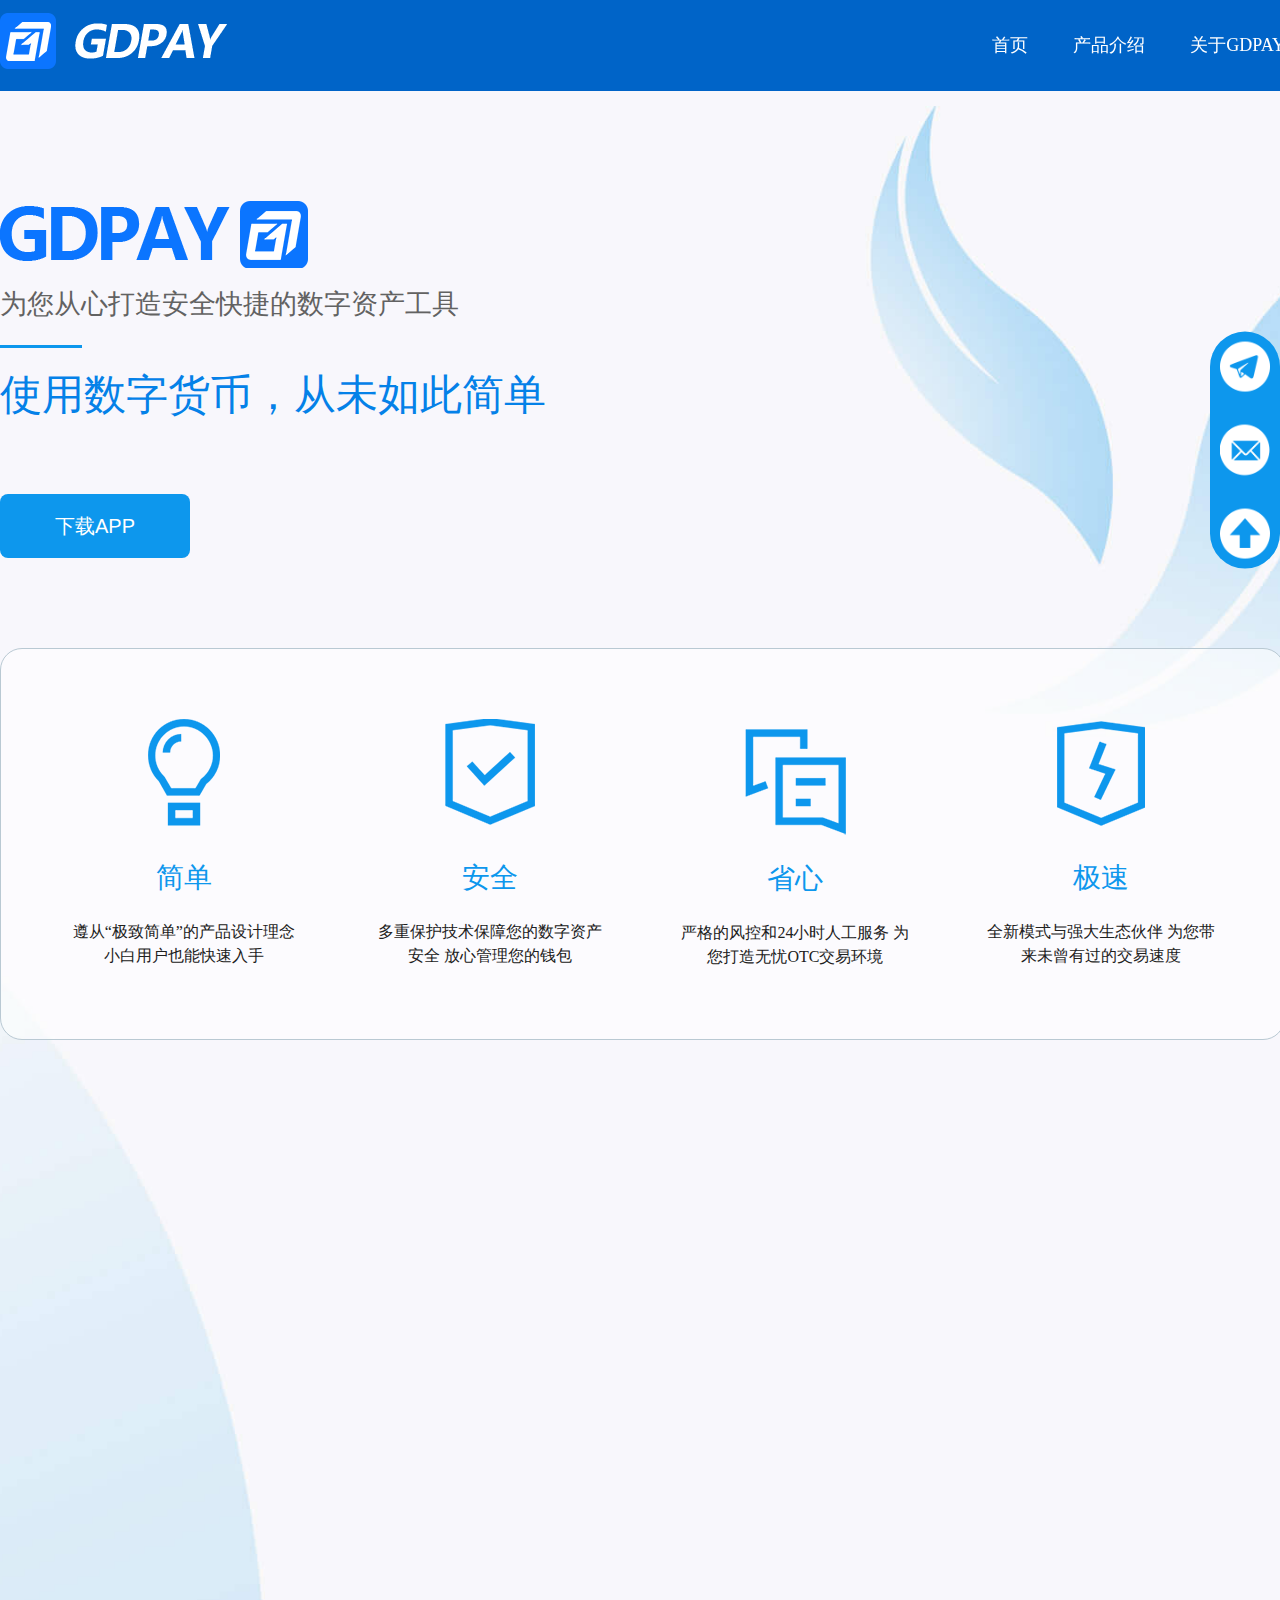
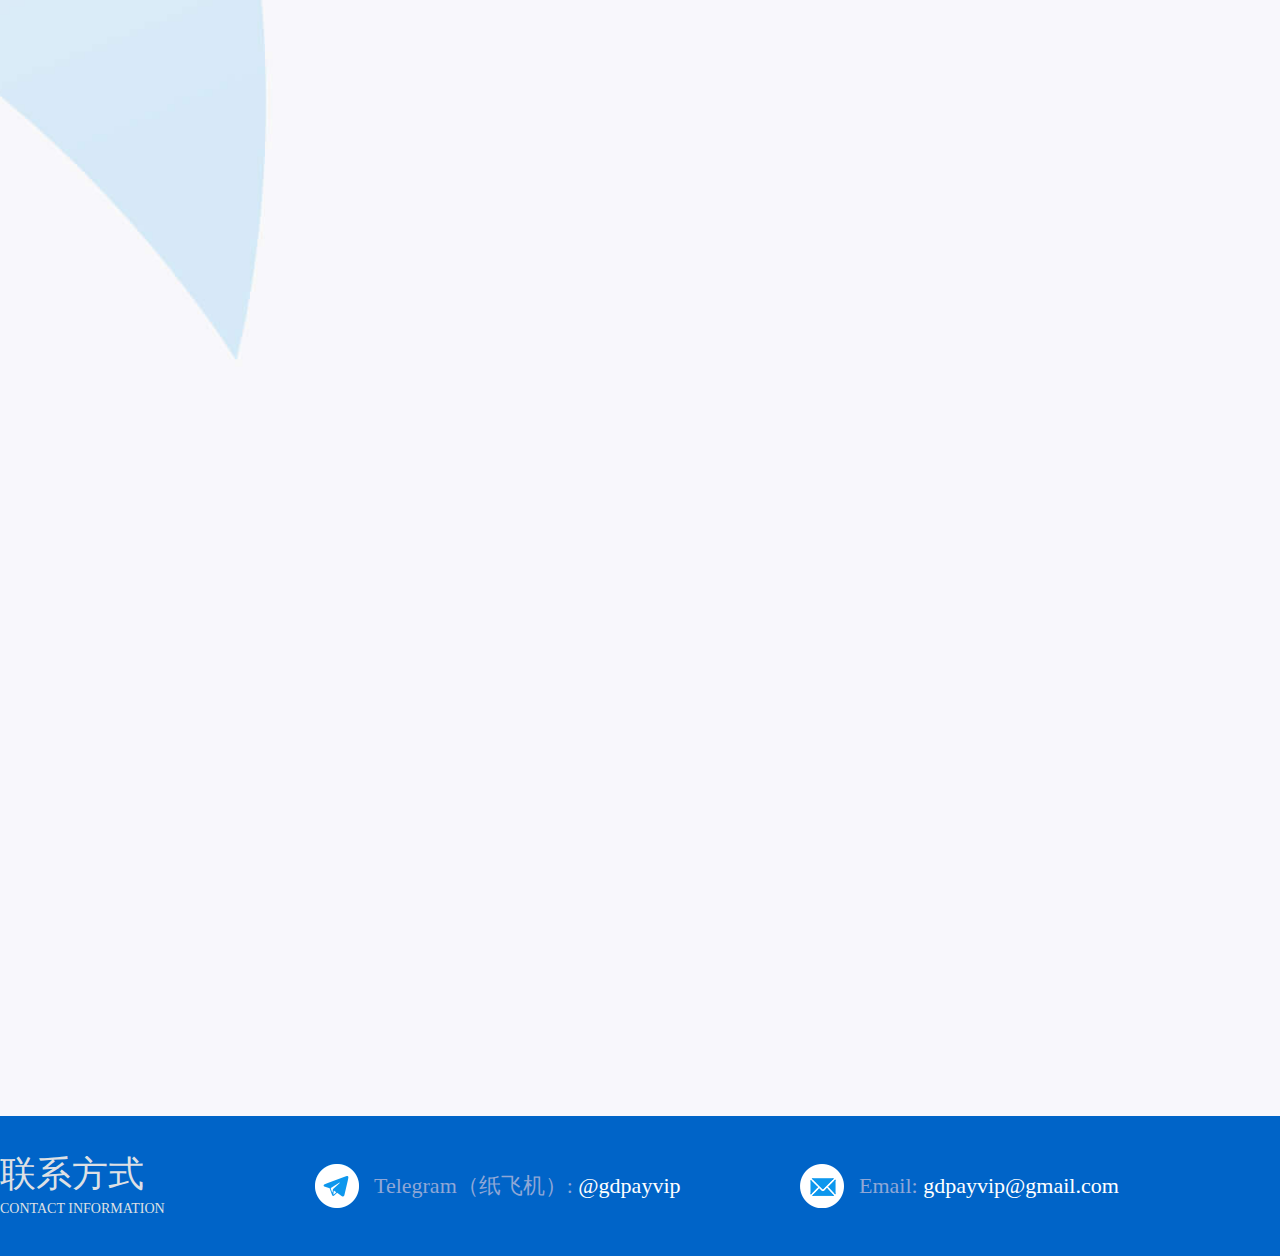
<file: index.html>
<!doctype html>
<html>
<head>
<meta charset="utf-8">

<title>GDPAY</title>
<link rel="stylesheet" href="css/animate.min.css" type="text/css">
<link rel="stylesheet" href="css2/styey1.css" type="text/css">
<link rel="icon" href="./images/favicon.ico">
<script src="js/jquery-1.12.4.min.js"></script>
<script src="js/swiper-3.4.2.min.js"></script>
<script src="js/swiper.animate1.0.2.min.js"></script>
<script src="js/wow.min.js" type="text/javascript"></script>
<script>
    new WOW().init(0);
</script>
</head>

<body>
<div class="header">
	<div class="headerbox">
		<h1 class="logo"><a href=""><img src="images/p_03.png"/></a></h1>
		<div class="nav">
			<ul>
				<li class="nav1"><a href="javascript:void(0);">首页</a></li>
				<li class="nav2"><a href="javascript:void(0);">产品介绍</a></li>
				<li class="nav3"><a href="javascript:void(0);">关于GDPAY</a></li>
			</ul>
		</div>
	</div>
</div> 
<div class="tpbj2">
	<div class="wz1285">
		<div class="szhb" id="section-1">
			<div class="szhb_text">
				<img src="images/s_03.png" class="wow fadeInDown" data-wow-delay="0.4s"/>
				<p class="wow fadeInDown" data-wow-delay="0.5s">为您从心打造安全快捷的数字资产工具</p>
				<h2  class="wow fadeInDown" data-wow-delay="0.6s">使用数字货币，从未如此简单</h2>
				<div id="btn">
				    <a href="index2.html"><button>下载APP</button></a>
				</div>
				<!-- <script>
			    var a = document.getElementById("a")
			      // 1、 识别手机类型 
			    var u = navigator.userAgent
			    var isAndroid = u.indexOf('Android') > -1 || u.indexOf('Adr') > -1
			      //android终端 
			    var isiOS = !!u.match(/\(i[^;]+;( U;)? CPU.+Mac OS X/)
			      //ios终端 
			    if (isAndroid) {
			      a.href = "bb";
			    } else {
			      a.href = "aa";
			    }
			    //要求如果是安卓直接下载apk如果是苹果则先跳到苹果商城在下载
			  </script> -->
			</div>
			<div class="sxjd">
				<ul>
					<li class="wow fadeInUp" data-wow-delay="0.3s">
						<img src="images/s_20.png"/>
						<h2>简单</h2>
						<p>遵从“极致简单”的产品设计理念
小白用户也能快速入手</p>
					</li>
					<li class="wow fadeInUp" data-wow-delay="0.4s">
						<img src="images/s_22.png"/>
						<h2>安全</h2>
						<p>多重保护技术保障您的数字资产安全
放心管理您的钱包</p>
					</li>
					<li class="wow fadeInUp" data-wow-delay="0.5s">
						<img src="images/s_17.png"/>
						<h2>省心</h2>
						<p>严格的风控和24小时人工服务
为您打造无忧OTC交易环境</p>
					</li>
					<li class="wow fadeInUp" data-wow-delay="0.6s">
						<img src="images/s_25.png"/>
						<h2>极速</h2>
						<p>全新模式与强大生态伙伴
为您带来未曾有过的交易速度</p>
					</li>
				</ul>
			</div>
		</div>
		<div class="cpjsp" id="section-2">
			<div class="cpjsp_left wow fadeInLeft" data-wow-delay="0.4s">
				<div class="cpjsp_tit">
					<h2>产品介绍</h2>
					<p>product description</p>
				</div>
				<div class="cpjsp_nr">
					<ul>
						<li>
							<div class="cpjsp_box">
								<img src="images/s_32.png"/>
								<div class="cpjsp_text">
									<h2>汇率稳定</h2>
									<p>汇率稳定性高<br />恒定人民币币值</p>
								</div>
							</div>
						</li>
						<li>
							<div class="cpjsp_box">
								<img src="images/s_35.png"/>
								<div class="cpjsp_text">
									<h2>无门槛接入</h2>
									<p>接入方式丰富,<br />支持API和无API接入</p>
								</div>
							</div>
						</li>
						<li>
							<div class="cpjsp_box">
								<img src="images/s_40.png"/>
								<div class="cpjsp_text">
									<h2>数据丰富</h2>
									<p>看板数据总揽全局<br />深度洞察玩家画像</p>
								</div>
							</div>
						</li>
						<li>
							<div class="cpjsp_box">
								<img src="images/s_39.png"/>
								<div class="cpjsp_text">
									<h2>结算实时</h2>
									<p>结算快捷、支持<br />多种支付方式结算</p>
								</div>
							</div>
						</li>
					</ul>
				</div>
			</div>
			<div class="zyzf_right  wow fadeInUp" data-wow-delay="0.3s">
				<img src="images/p_07.png">
				<div class="tpa"><img src="images/s_49.png"/></div>
				<div class="tpb"><img src="images/s_50.png"/></div>
				<ul>
					<li><a href="">买币</a></li>
					<li><a href="">卖币</a></li>
				</ul>
			</div>
		</div>
		<div class="gywmp" id="section-3">
			<div class="cpjsp_tit wow fadeInUp" data-wow-delay="0.3s">
				<h2>关于我们</h2>
				<p>about us</p>
			</div>
			<div class="gywm_nr">
				<h3 class="wow fadeInUp" data-wow-delay="0.2s">GDPAY钱包是一家全球领先的支付服务创新公司</h3>
				<ul class="wow fadeInUp" data-wow-delay="0.4s">
					<li>
						<h2>我们的使命</h2>
						<p>通过领先的科技和卓越的运营，提供数字化的支付处理和账户结算服务，保护客户数据安全，持续为客户创造更多价值。</p>
					</li>
					<li>
						<h2> 我们的愿景</h2>
						<p>科技改变支付、支付链接场景、场景沉淀数据、数据创造价值。</p>
						<p>GDPAY钱包已全面应用云原技术，并在业内是率先构建数字化运营平台，人工智能、数据技术，区块链等时代前沿技术为基础，建立并发展起核心交易能力。目前GDPAY支付交易系统稳定性达到99.995%。</p>
						<p>以卓越的运营模式，人性化的关怀服务，为客户创建一个便捷、安全可靠的支付环境。</p>
					</li>
				</ul>
			</div>
		</div>
	</div>
</div>
<div class="footer" id="footer" style="margin: 0;">
	<div class="footerbox">
		<div class="lxfs">
			<h2>联系方式</h2>
			<p>contact  information</p>
		</div>
		<div class="flgn">
			<ul>
				<li><a href="tg://resolve?domain=gdpayvip"><img src="images/s_44.png"/>Telegram（纸飞机）: <span>@gdpayvip</span></a></li>
				<li><p><img src="images/s_47.png"/>Email: <span>gdpayvip@gmail.com</span></p></li>
			</ul>
		</div>
	</div>
</div>
<div class="pfdck">
	<ul>
		<li class="go_bottom"><a href="javascript:void(0);"><img src="images/s_07.png"/></a></li>
		<li class="go_bottom"><a href="javascript:void(0);"><img src="images/s_11.png"/></a></li>
		<li class="right-8"><a href="javascript:void(0);"><img src="images/s_14.png"/></a></li>
	</ul>
</div>
<script type="text/javascript">
function fn(a,b){
		a.click(function(){
	  $('html,body').animate({scrollTop:b.offset().top - 80}, 800);
	 });
	}
	fn($('.nav1'),$('#section-1'));
	fn($('.nav2'),$('#section-2'));
	fn($('.nav3'),$('#section-3'));
	fn($('.go_bottom'),$('#footer'));
</script>
 <script>
    $(function () {
        $(".right-8").click(function () {
            $("html,body").animate({ scrollTop: '0px' }, 1000);
        });
    });
</script>
<script type="text/javascript">
	$(window).resize(function(){
		var screenWidth = $(window).width();
		if(screenWidth>1000){
			
		}else{
			window.location.href="xz_s.html"
		}
	})
	$(function(){
		var screenWidth = $(window).width();
		if(screenWidth>1000){
			console.log('pc')
		}else{
			window.location.href="xz_s.html"
		}
	})
</script>
</body>
</html>
</file>
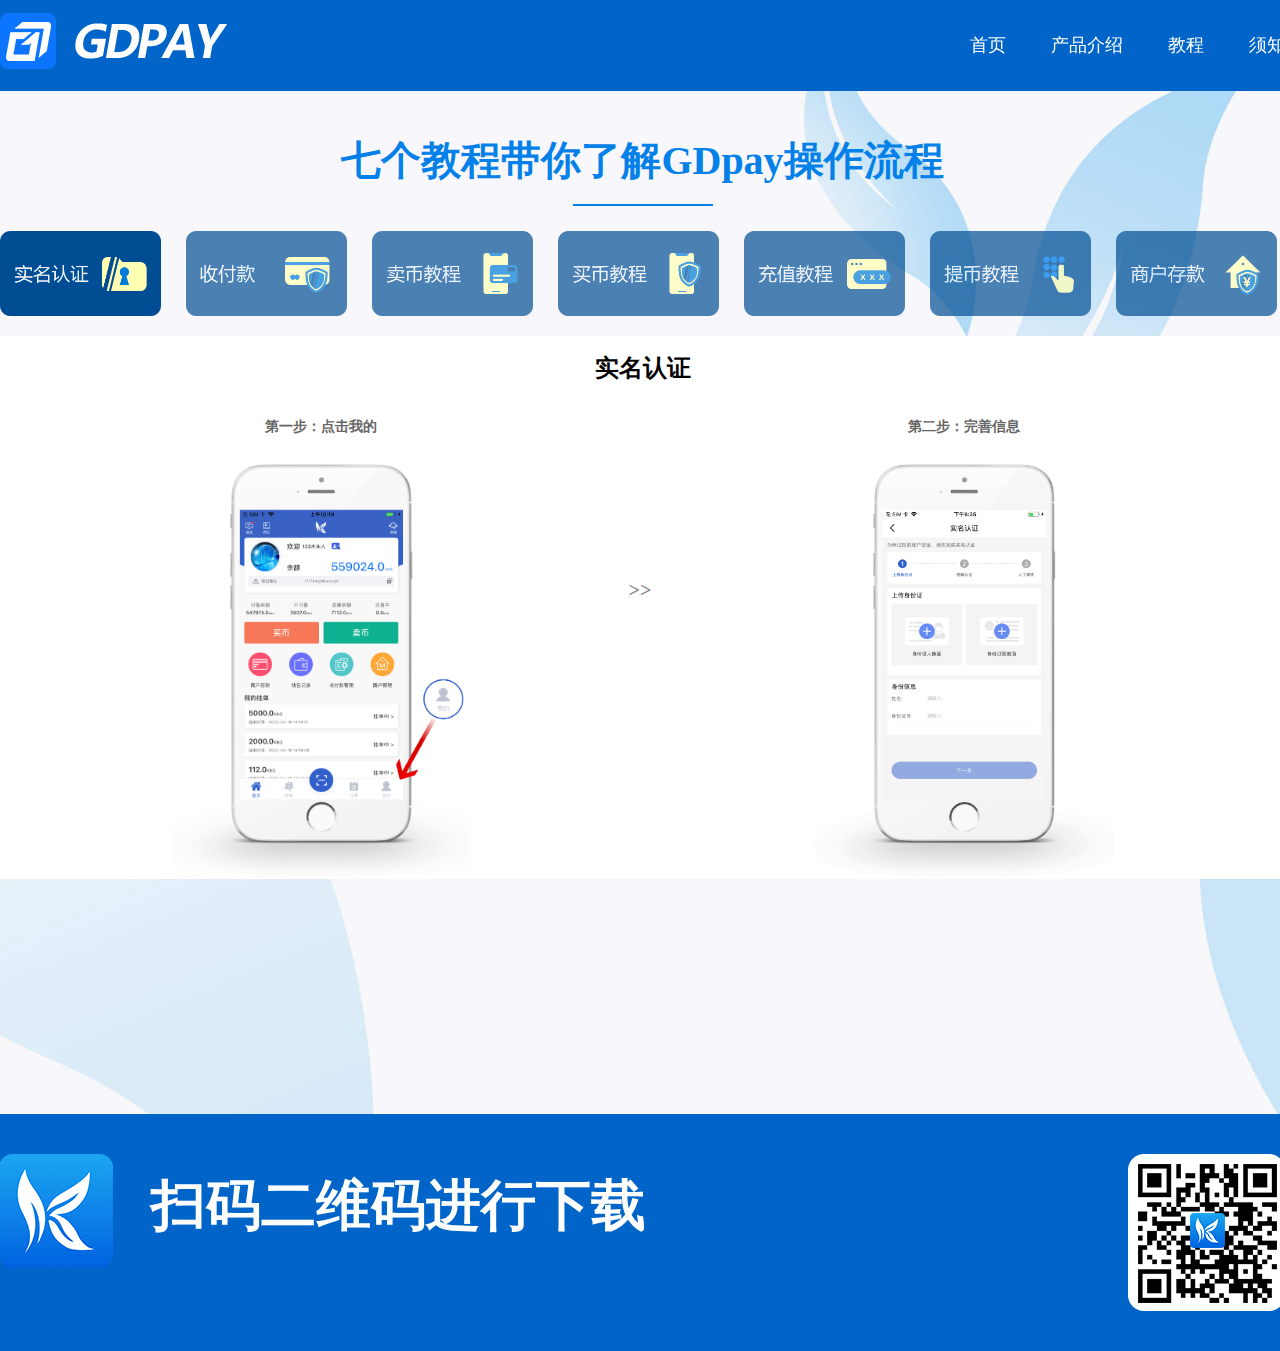
<file: jc_p.html>
<!doctype html>
<html>

<head>
	<meta charset="utf-8">

	<title>GDPAY</title>
	<link rel="stylesheet" href="css/animate.min.css" type="text/css">
	<link rel="stylesheet" href="css/styey1.css" type="text/css">
	<link rel="icon" href="./images/favicon.ico">
	<script src="js/jquery-1.12.4.min.js"></script>
	<script src="js/swiper-3.4.2.min.js"></script>
	<script src="js/swiper.animate1.0.2.min.js"></script>
	<script src="js/wow.min.js" type="text/javascript"></script>
	<script>
		new WOW().init(0);
	</script>
</head>

<body>
	<div class="header">
		<div class="headerbox">
			<h1 class="logo"><a href=""><img src="images/p_03.png" /></a></h1>
			<div class="nav">
				<ul>
					<li class="shouye"><a href="index2.html">首页</a></li>
					<li class="jieshao"><a href="index2.html">产品介绍</a></li>
					<li class=""><a href="jc_p.html">教程</a></li>
					<li><a href="xzr_p.html">须知</a></li>
				</ul>
			</div>
		</div>
	</div>
	<div class="wz1285">
		<div class="xznr_box">
			<h2><span>七个教程带你了解GDpay操作流程</span></h2>
			<div class="cpjc">
				<div class="pcjc_tit">
					<ul>
						<li class="cur"><span><img src="images/tutorial1.png" /></span></li>
						<li><span><img src="images/tutorial2.png" /></span></li>
						<li><span><img src="images/tutorial3.png" /></span></li>
						<li><span><img src="images/tutorial4.png" /></span></li>
						<li><span><img src="images/tutorial5.png" /></span></li>
						<li><span><img src="images/tutorial6.png" /></span></li>
						<li><span><img src="images/tutorial7.png" /></span></li>
					</ul>
				</div>
			</div>
			<div class="pcjc_nr">
				<div class="pcjcbox">
					<div class="tutorial_img_title">实名认证</div>
					<div class="tutorial_box_content">
						<div class="tutorial_box_item">
							<div class="box_item_title">第一步：点击我的</div>
							<img src="./images/phone1.png" alt="">
						</div>
						<div class="tutorial_box_item">
							<div class="box_item_title">第二步：完善信息</div>
							<img src="./images/phone2.png" alt="">
						</div>
					</div>
				</div>
				<div class="pcjcbox" style="display: none;">
					<div class="tutorial_img_title">收付款</div>
					<div class="tutorial_box_content">
						<div class="tutorial_box_item">
							<div class="box_item_title">第一步：添加收款码</div>
							<img src="./images/phone3-1.png" alt="">
						</div>
						<div class="tutorial_box_item">
							<div class="box_item_title">第二步：完善信息</div>
							<img src="./images/phone4.png" alt="">
						</div>
					</div>
				</div>
				<div class="pcjcbox" style="display: none;">
					<div class="tutorial_img_title">卖币教程</div>
					<div class="tutorial_box_content">
						<div class="tutorial_box_item">
							<div class="box_item_title">第一步：首页-卖币</div>
							<img src="./images/phone5.png" alt="">
						</div>
						<div class="tutorial_box_item">
							<div class="box_item_title">第二步：输入数量</div>
							<img src="./images/phone6-1.png" alt="">
						</div>
					</div>
					<div class="tutorial_box_content">
						<div class="tutorial_box_item">
							<div class="box_item_title">第三步：确认订单</div>
							<img src="./images/phone7-1.png" alt="">
						</div>
						<div class="tutorial_box_item">
							<div class="box_item_title">第四步：确定打币</div>
							<img src="./images/phone8-1.png" alt="">
						</div>
					</div>
				</div>
				<div class="pcjcbox" style="display: none;">
					<div class="tutorial_img_title">买币教程</div>
					<div class="tutorial_box_content">
						<div class="tutorial_box_item">
							<div class="box_item_title">第一步：首页-买币</div>
							<img src="./images/phone9.png" alt="">
						</div>
						<div class="tutorial_box_item">
							<div class="box_item_title">第二步：选择订单</div>
							<img src="./images/phone10.png" alt="">
						</div>
						<div class="tutorial_box_item">
							<div class="box_item_title">第三步：购买数量</div>
							<img src="./images/phone11-1.png" alt="">
						</div>
					</div>
					<div class="tutorial_box_content">
						<div class="tutorial_box_item">
							<div class="box_item_title">第四步：创建订单</div>
							<img src="./images/phone12-1.png" alt="">
						</div>
						<div class="tutorial_box_item">
							<div class="box_item_title">第五步：转账成功</div>
							<img src="./images/phone13-1.png" alt="">
						</div>
					</div>
				</div>
				<div class="pcjcbox" style="display: none;">
					<div class="tutorial_img_title">充值教程</div>
					<div class="tutorial_box_content">
						<div class="tutorial_box_item">
							<div class="box_item_title">第一步：输入金额</div>
							<img src="./images/phone14.png" alt="">
						</div>
						<div class="tutorial_box_item">
							<div class="box_item_title">第二步：打开GDPAY</div>
							<img src="./images/phone15.png" alt="">
						</div>
						<div class="tutorial_box_item">
							<div class="box_item_title">第三步：确认支付</div>
							<img src="./images/phone16.png" alt="">
						</div>
					</div>
				</div>
				<div class="pcjcbox" style="display: none;">
					<div class="tutorial_img_title">提币教程</div>
					<div class="tutorial_box_content">
						<div class="tutorial_box_item">
							<div class="box_item_title">第一步：添加钱包</div>
							<img src="./images/phone17.png" alt="">
						</div>
						<div class="tutorial_box_item">
							<div class="box_item_title">第二步：复制钱包地址</div>
							<img src="./images/phone18.png" alt="">
						</div>
					</div>
					<div class="tutorial_box_content">
						<div class="tutorial_box_item">
							<div class="box_item_title">第三步：粘贴钱包地址</div>
							<img src="./images/phone19.png" alt="">
						</div>
						<div class="tutorial_box_item">
							<div class="box_item_title">第四步：提币</div>
							<img src="./images/phone20.png" alt="">
						</div>
					</div>
				</div>
				<div class="pcjcbox" style="display: none;">
					<div class="tutorial_img_title">商户存款</div>
					<div class="tutorial_box_content">
						<div class="tutorial_box_item">
							<div class="box_item_title">第一步：添加商户</div>
							<img src="./images/phone21.png" alt="">
						</div>
						<div class="tutorial_box_item">
							<div class="box_item_title">第二步：删除商户</div>
							<img src="./images/phone22.png" alt="">
						</div>
						<div class="tutorial_box_item">
							<div class="box_item_title">第三步：首页-商户存款</div>
							<img src="./images/phone23.png" alt="">
						</div>
					</div>
					<div class="tutorial_box_content">
						<div class="tutorial_box_item">
							<div class="box_item_title">第四步：选择商户</div>
							<img src="./images/phone24.png" alt="">
						</div>
						<div class="tutorial_box_item">
							<div class="box_item_title">第五步：存款金额</div>
							<img src="./images/phone25.png" alt="">
						</div>
					</div>
				</div>
			</div>
		</div>
	</div>
	<!-- <div class="footer" style="margin: 0;">
		<div class="footerbox">
			<div class="lxfs">
				<h2>联系方式</h2>
				<p>contact information</p>
			</div>
			<div class="flgn">
				<ul>
					<li><a href=""><img src="images/s_44.png" />Telegram（纸飞机）: <span>@GDpayvip</span></a></li>
					<li><a href=""><img src="images/s_47.png" />Email: <span>GDpayvip@gmail.com</span></a></li>
				</ul>
			</div>
		</div>
	</div>
	<div class="pfdck">
		<ul>
			<li><a href=""><img src="images/s_07.png" /></a></li>
			<li><a href=""><img src="images/s_11.png" /></a></li>
			<li class="right-8"><a href="javascript:void(0);"><img src="images/s_14.png" /></a></li>
		</ul>
	</div> -->
	<div class="footer">
		<div class="footerbox">
			<div class="foot_left">
				<p><img src="images/p_69.png" />扫码二维码进行下载</p>
			</div>
			<div class="foot_right"><img src="images/p_66.png" /></div>
		</div>
	</div>
	<script type="text/javascript">
		$(".pcjc_tit li").click(function () {
			var num = $(this).index();
			$(this).addClass("cur").siblings().removeClass("cur");
			$('.pcjc_nr .pcjcbox').eq(num).show().siblings().hide();
		})

	</script>
	<script type="text/javascript">
		function fn(a, b) {
			a.click(function () {
				$('html,body').animate({ scrollTop: b.offset().top - 80 }, 800);
			});
		}
		fn($('.nav1'), $('#section-1'));
		fn($('.nav2'), $('#section-2'));
		fn($('.nav3'), $('#section-3'));
		$(".jieshao").click(function () {
			window.localStorage.setItem('another', true)
		})
		$(".shouye").click(function () {
			window.localStorage.setItem('another', false)
		})
	</script>
	<script>
		$(function () {
			$(".right-8").click(function () {
				$("html,body").animate({ scrollTop: '0px' }, 1000);
			});
		});
	</script>
	<script type="text/javascript">
		$(window).resize(function () {
			var screenWidth = $(window).width();
			if (screenWidth > 1000) {

			} else {
				window.location.href = "jc_s.html"
			}
		})
		$(function () {
			var screenWidth = $(window).width();
			if (screenWidth > 1000) {
				console.log('pc')
			} else {
				window.location.href = "jc_s.html"
			}
		})
	</script>
</body>

</html>
</file>
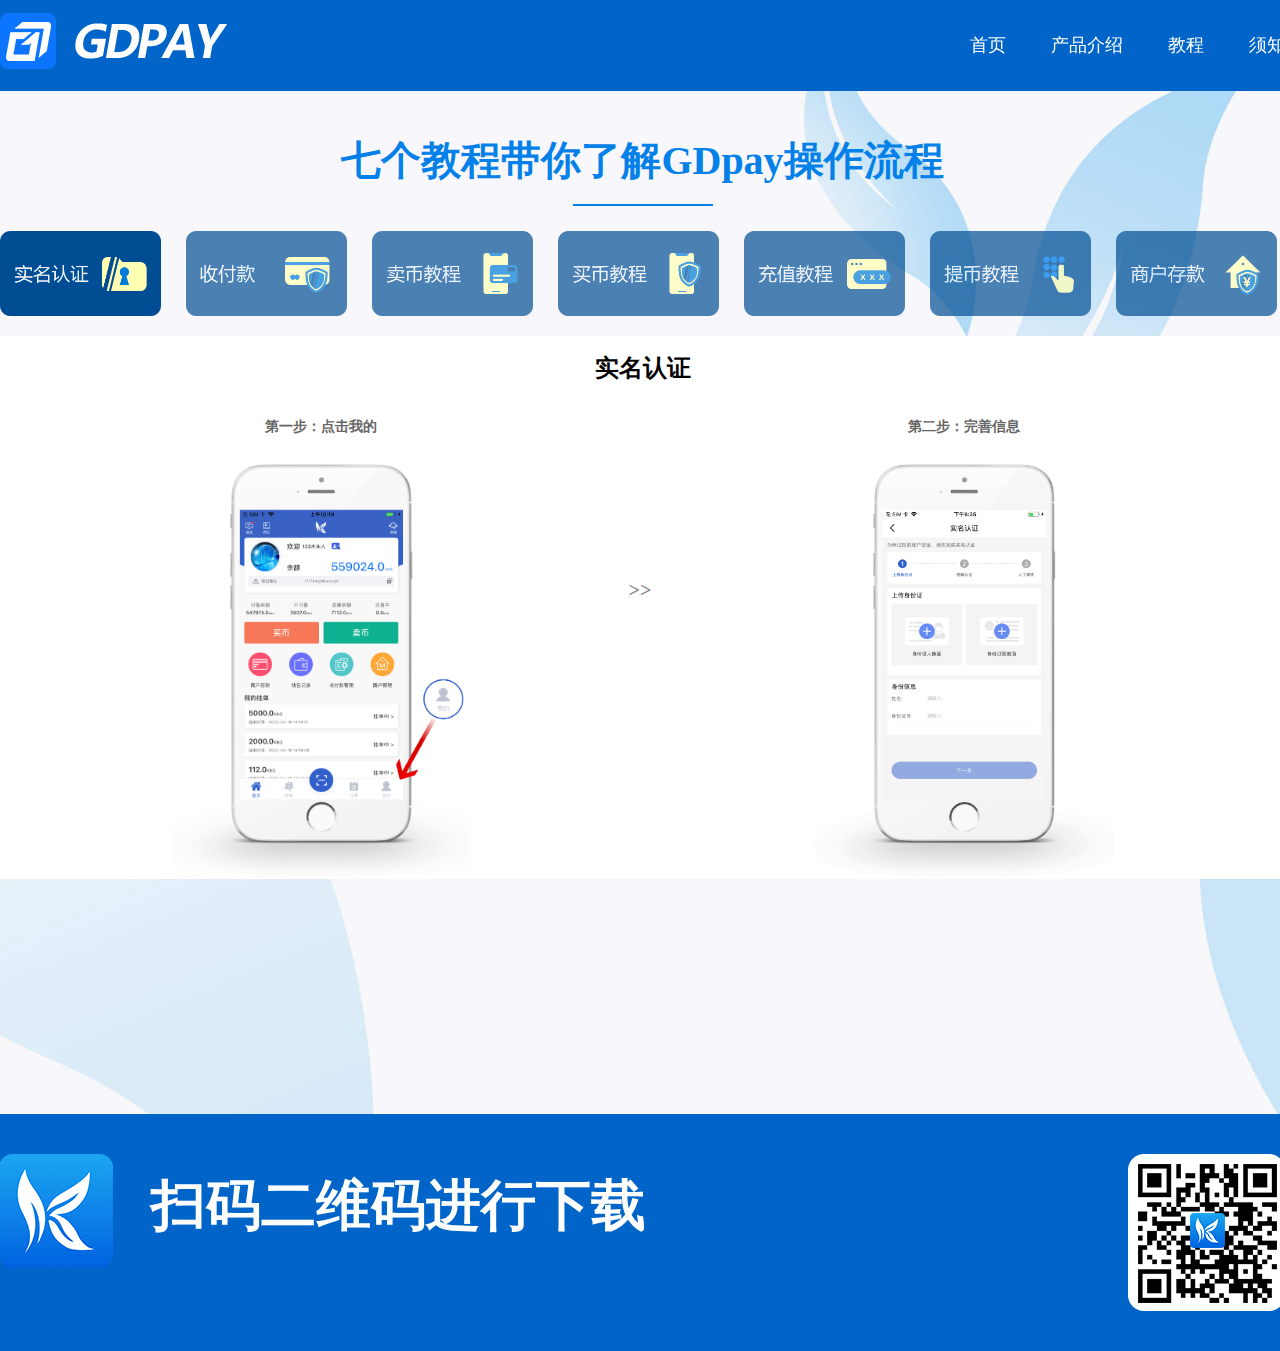
<file: jc_s.html>
<!DOCTYPE html>
<html lang="en">

<head>
  <meta charset="UTF-8" />
  <title>GDPAY</title>
  <meta name="viewport"
    content="width=device-width, initial-scale=1.0, user-scalable=0, minimum-scale=1.0, maximum-scale=1.0" />
  <meta name="format-detection" content="telephone=no" />
  <link rel="stylesheet" type="text/css" href="css/reset.css" />
  <link rel="stylesheet" type="text/css" href="css/style.css" />
  <link rel="icon" href="./images/favicon.ico" />
  <script type="text/javascript" src="js/jquery.js"></script>
  <script type="text/javascript" src="js/font.js"></script>
  <script src="./js/axios.js"></script>
  <script src="js/md5.min.js"></script>
  <link rel="stylesheet" href="css/swiper.css" />
  <script src="./js/swiper.min.js"></script>
</head>

<body style="background: #f8f8f9">
  <div class="top">
    <h1 class="logo">
      <a href=""><img src="images/a_03.png" /></a>
    </h1>
    <div class="flgn">
      <ul>
        <li class="jieshao"><a href="index_s.html">产品介绍</a></li>
        <li class="jiaocheng"><a href="jc_s.html">教程</a></li>
        <li class="xuzhi"><a href="xzr_s.html">须知</a></li>
      </ul>
    </div>
  </div>
  <div class="jcbj">
    <div class="xznr_box">
      <h2>七个教程带你了解GDpay操作流程</h2>
      <div class="cpjc">
        <div class="pcjc_tit">
          <ul>
            <li class="cur">
              <span><img src="images/tutorial1.png" /></span>
            </li>
            <li>
              <span><img src="images/tutorial2.png" /></span>
            </li>
            <li>
              <span><img src="images/tutorial3.png" /></span>
            </li>
            <li>
              <span><img src="images/tutorial4.png" /></span>
            </li>
            <li>
              <span><img src="images/tutorial5.png" /></span>
            </li>
            <li>
              <span><img src="images/tutorial6.png" /></span>
            </li>
            <li>
              <span><img src="images/tutorial7.png" /></span>
            </li>
          </ul>
        </div>
      </div>
      <div class="pcjc_nr">
        <div class="pcjcbox">
          <div class="tourial_item">
            <div class="box_item_title">第一步：点击我的</div>
            <img src="./images/phone1.png" alt="" />
          </div>
          <div class="tourial_item">
            <div class="box_item_title">第二步：完善信息</div>
            <img src="./images/phone2.png" alt="" />
          </div>
        </div>
        <div class="pcjcbox" style="display: none">
          <div class="tourial_item">
            <div class="box_item_title">第一步：添加收款码</div>
            <img src="./images/phone3-1.png" alt="" />
          </div>
          <div class="tourial_item">
            <div class="box_item_title">第二步：完善信息</div>
            <img src="./images/phone4.png" alt="" />
          </div>
        </div>
        <div class="pcjcbox" style="display: none">
          <div class="tourial_item">
            <div class="box_item_title">第一步：首页-卖币</div>
            <img src="./images/phone5.png" alt="" />
          </div>
          <div class="tourial_item">
            <div class="box_item_title">第二步：输入数量</div>
            <img src="./images/phone6-1.png" alt="" />
          </div>
          <div class="tourial_item">
            <div class="box_item_title">第三步：确认订单</div>
            <img src="./images/phone7-1.png" alt="" />
          </div>
          <div class="tourial_item">
            <div class="box_item_title">第四步：确定打币</div>
            <img src="./images/phone8-1.png" alt="" />
          </div>
        </div>
        <div class="pcjcbox" style="display: none">
          <div class="tourial_item">
            <div class="box_item_title">第一步：首页-买币</div>
            <img src="./images/phone9.png" alt="" />
          </div>
          <div class="tourial_item">
            <div class="box_item_title">第二步：选择订单</div>
            <img src="./images/phone10.png" alt="" />
          </div>
          <div class="tourial_item">
            <div class="box_item_title">第三步：购买数量</div>
            <img src="./images/phone11-1.png" alt="" />
          </div>
          <div class="tourial_item">
            <div class="box_item_title">第四步：创建订单</div>
            <img src="./images/phone12-1.png" alt="" />
          </div>
          <div class="tourial_item">
            <div class="box_item_title">第五步：转账成功</div>
            <img src="./images/phone13-1.png" alt="" />
          </div>
        </div>
        <div class="pcjcbox" style="display: none">
          <div class="tourial_item">
            <div class="box_item_title">第一步：输入金额</div>
            <img src="./images/phone14.png" alt="" />
          </div>
          <div class="tourial_item">
            <div class="box_item_title">第二步：打开GDPAY</div>
            <img src="./images/phone15.png" alt="" />
          </div>
          <div class="tourial_item">
            <div class="box_item_title">第三步：确认支付</div>
            <img src="./images/phone16.png" alt="" />
          </div>
        </div>
        <div class="pcjcbox" style="display: none">
          <div class="tourial_item">
            <div class="box_item_title">第一步：添加钱包</div>
            <img src="./images/phone17.png" alt="" />
          </div>
          <div class="tourial_item">
            <div class="box_item_title">第二步：复制钱包地址</div>
            <img src="./images/phone18.png" alt="" />
          </div>
          <div class="tourial_item">
            <div class="box_item_title">第三步：粘贴钱包地址</div>
            <img src="./images/phone19.png" alt="" />
          </div>
          <div class="tourial_item">
            <div class="box_item_title">第四步：提币</div>
            <img src="./images/phone20.png" alt="" />
          </div>
        </div>
        <div class="pcjcbox" style="display: none">
          <div class="tourial_item">
            <div class="box_item_title">第一步：添加商户</div>
            <img src="./images/phone21.png" alt="" />
          </div>
          <div class="tourial_item">
            <div class="box_item_title">第二步：删除商户</div>
            <img src="./images/phone22.png" alt="" />
          </div>
          <div class="tourial_item">
            <div class="box_item_title">第三步：首页-商户存款</div>
            <img src="./images/phone23.png" alt="" />
          </div>
          <div class="tourial_item">
            <div class="box_item_title">第四步：选择商户</div>
            <img src="./images/phone24.png" alt="" />
          </div>
          <div class="tourial_item">
            <div class="box_item_title">第五步：存款金额</div>
            <img src="./images/phone25.png" alt="" />
          </div>
        </div>
      </div>
    </div>
  </div>
  <div class="swiper_mask"></div>
  <div class="swiper_box">
    <div class="swiper_container_one">
      <div class="swiper-wrapper">
        <div class="swiper_slide_one">
          <img src="./images/st1.png" class="swiper_img" />
        </div>
        <div class="swiper_slide_one">
          <img src="./images/st2.png" class="swiper_img" />
        </div>
        <div class="swiper_slide_one">
          <img src="./images/st3.png" class="swiper_img" />
        </div>
        <div class="swiper_slide_one">
          <img src="./images/st4.png" class="swiper_img" />
        </div>
      </div>
      <div class="swiper_pagination"></div>
    </div>
    <div class="swiper_btn">我已知晓，去下载</div>
  </div>
  <div class="footer">
    <div class="download_btn_box">
      <div class="ios_btn"><img src="./images/ios.png" alt="" />iOS下载</div>
      <div class="android_btn" @click.stop="createSuperLabel(downloadObj.downUrl,'_self')">
        <img src="./images/android.png" alt="" />Android下载
      </div>
    </div>
  </div>
  <span class="fhbtn"><img src="images/b_08.png" /></span>
  <script>
    $(function(){
      const params = new URLSearchParams(window.location.search)
      if(params.get('hide')){
        $(".top,.footer").hide()
      }
    })
  </script>
  <script type="text/javascript">
    $(".pcjc_tit li").click(function () {
      var num = $(this).index();
      $(this).addClass("cur").siblings().removeClass("cur");
      $(".pcjc_nr .pcjcbox").eq(num).show().siblings().hide();
    });
  </script>
  <script>
    $(function () {
      $(".fhbtn").click(function () {
        $("html,body").animate({ scrollTop: "0px" }, 1000);
      });
    });
    window.onscroll = function () {
      let scrollTopPx = $("html,body").scrollTop();
      if (scrollTopPx > 100) {
        $(".fhbtn").fadeIn();
      } else {
        $(".fhbtn").fadeOut();
      }
    };
  </script>
  <script type="text/javascript">
    $(".dhbtn").click(function () {
      if ($(this).hasClass("on")) {
        $(this).removeClass("on");
        $(".nav").slideUp();
      } else {
        $(this).addClass("on");

        $(".nav").slideDown();
      }
    });
  </script>
  <script type="text/javascript">
    let downloadObj;
    let sign = md5(
      `lang=cn&platform=H5&timestamp=${Math.floor(
        Date.now() / 1000
      )}&key=1fd950fab9f845b04a73740b148637fa`
    );
    axios({
      method: "get",
      url: `https://usercoin.daboserver.com/api/Systeminfo/Defaultinfo?lang=cn&platform=H5&timestamp=${Math.floor(
        Date.now() / 1000
      )}&sign=${sign}`,
    }).then((res) => {
      if (res.data.code == 0) {
        let obj = res.data.data;
        downloadObj = obj.Web_Set_DefaultInfo;
      }
    });
    function createSuperLabel(url, target) {
      let a = document.createElement("a");
      a.setAttribute("href", url);
      a.setAttribute("target", target ? target : "_blank");
      a.setAttribute("id", "new_downLoad");
      // 防止反复添加
      if (!document.getElementById("new_downLoad")) {
        document.body.appendChild(a);
      }
      a.click();
    }
    $(".ios_btn").click(function () {
      $(".swiper_mask").fadeIn();
      $(".swiper_box").fadeIn();
    });
    $(".android_btn").click(function () {
      createSuperLabel(downloadObj.app_download_android.v, "_self");
    });
    $(".swiper_mask").click(function () {
      $(".swiper_mask").fadeOut();
      $(".swiper_box").fadeOut();
    });
    $(".swiper_btn").click(function () {
      $(".swiper_mask").fadeOut();
      $(".swiper_box").fadeOut();
      if (
        downloadObj.app_download_ios.v.indexOf("http") > -1 ||
        downloadObj.app_download_ios.v.indexOf("https") > -1
      ) {
        createSuperLabel(downloadObj.app_download_ios.v, "_self");
      } else {
        createSuperLabel("//" + downloadObj.app_download_ios.v);
      }
    });
  </script>
  <script type="text/javascript">
    $(window).resize(function () {
      var screenWidth = $(window).width();
      if (screenWidth > 1000) {
        window.location.href = "jc_p.html";
      } else {
      }
    });
    $(function () {
      var screenWidth = $(window).width();
      if (screenWidth > 1000) {
        window.location.href = "jc_p.html";
      } else {
        let mySwiperOne = new Swiper(".swiper_container_one", {
          initialSlide: 0,
          direction: "horizontal",
          loop: false,
          observer: true, //修改swiper自己或子元素时，自动初始化swiper
          observeParents: true, //修改swiper的父元素时，自动初始化swiper
          slideClass: "swiper_slide_one",
          pagination: {
            el: ".swiper_pagination",
            clickable: true,
          }, //如果需要分页器
        });
        function getQuerys(e) {
          if (!e) return "";
          var t = {},
            r = [],
            n = "",
            a = "";
          try {
            var i = [];
            if (
              (e.indexOf("?") >= 0 &&
                (i = e.substring(e.indexOf("?") + 1, e.length).split("&")),
                i.length > 0)
            )
              for (var o in i)
                (n = (r = i[o].split("="))[0]), (a = r[1]), (t[n] = a);
          } catch (s) {
            t = {};
          }
          return t;
        }
        let url = window.location.href;
        let queryData = getQuerys(decodeURIComponent(url));
        if (queryData.nav) {
          $(".jieshao").fadeOut();
          $(".xuzhi").fadeOut();
          $(".jiaocheng").fadeOut();
          $(".footer").fadeOut();
          $(".jiaocheng").click();
        }
        if (queryData.tutorial) {
          $(".jiaocheng").click();
        }
      }
    });
  </script>
</body>

</html>
</file>
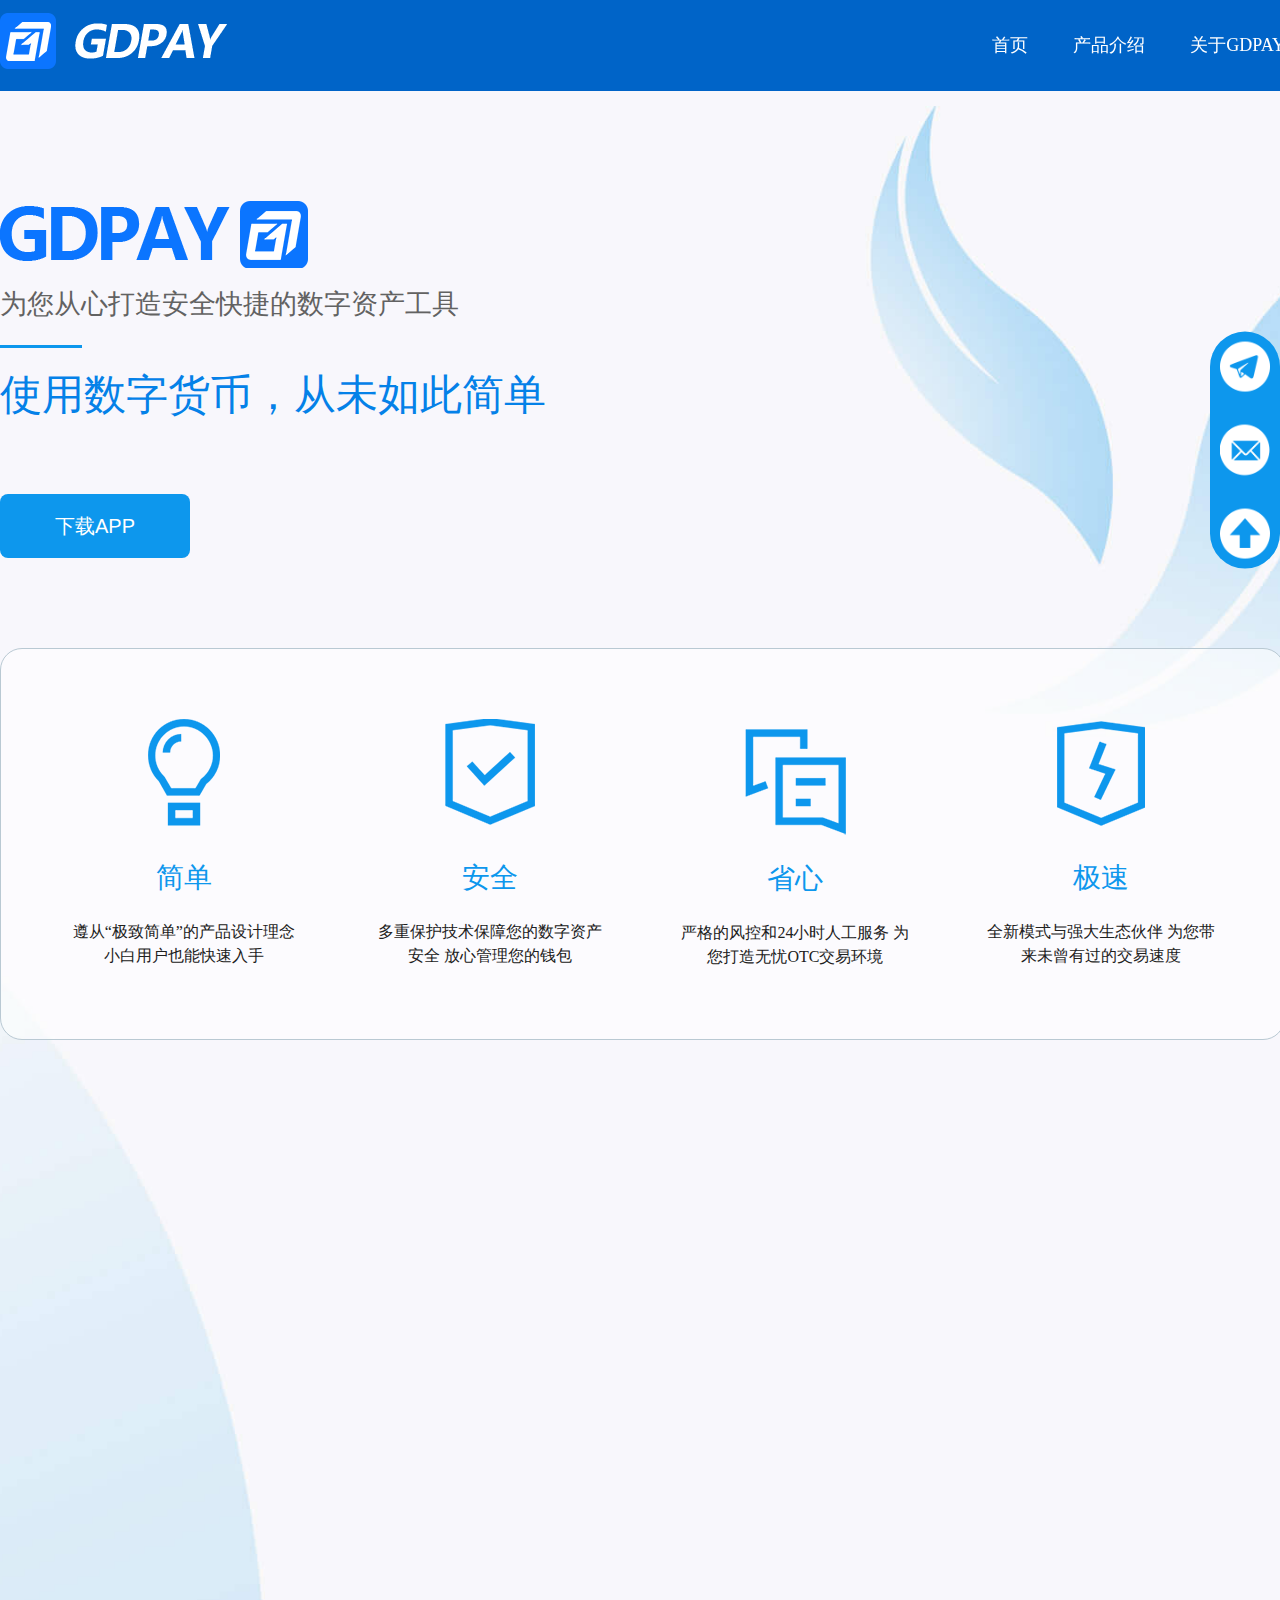
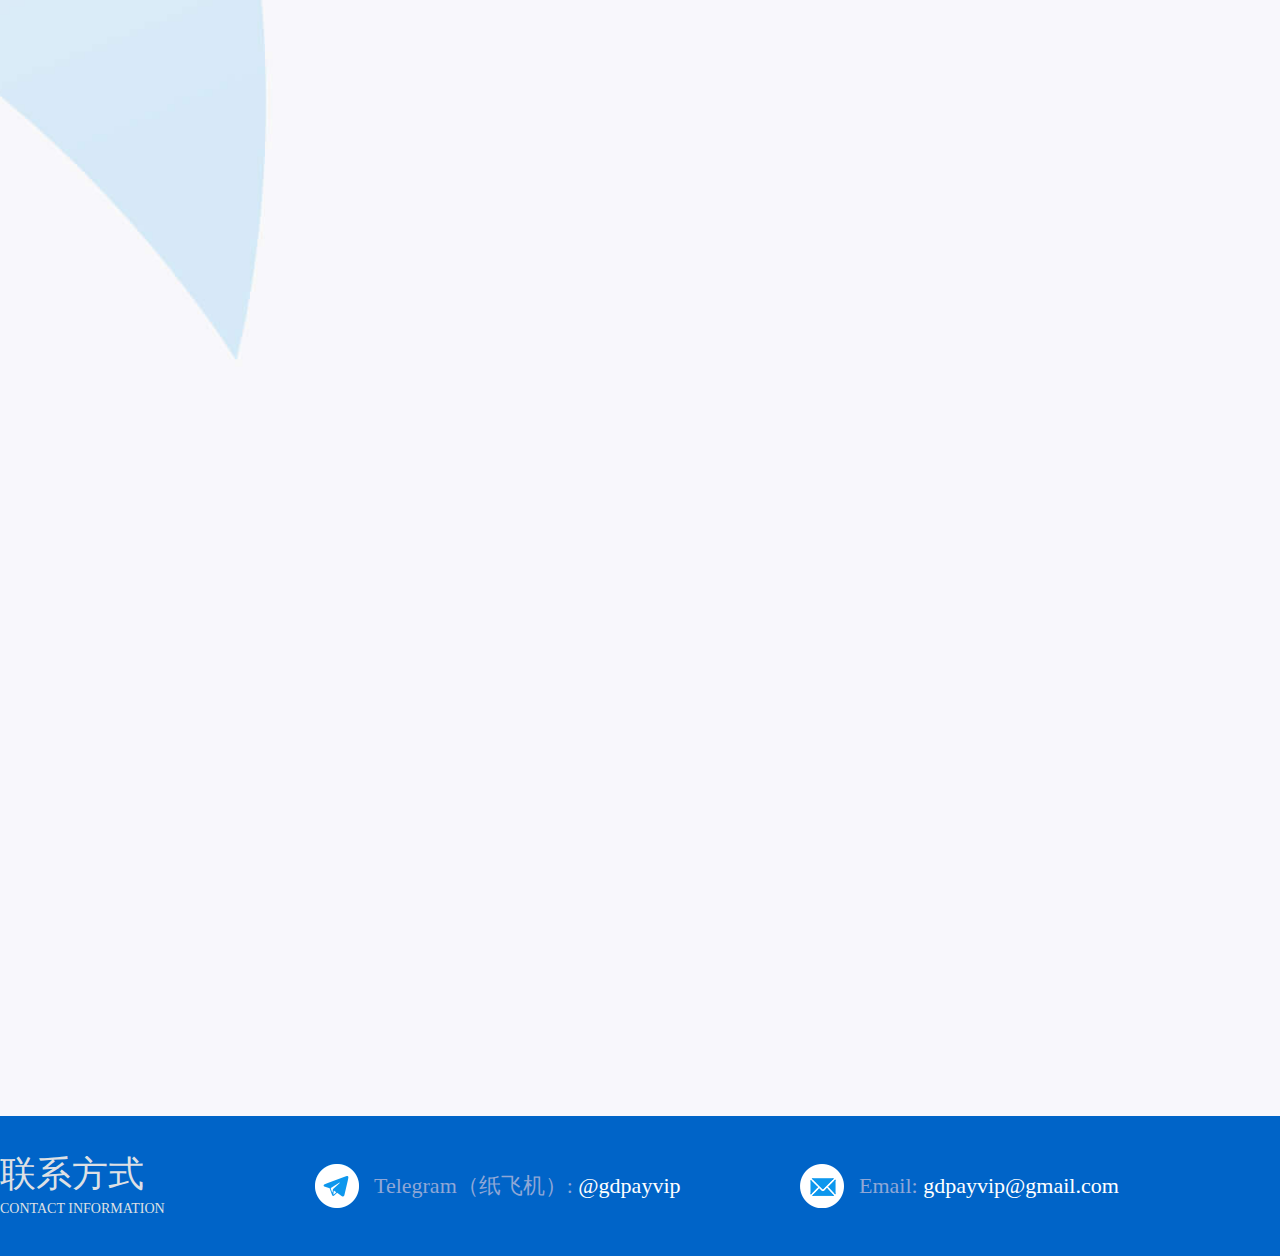
<file: xz_s.html>
<!DOCTYPE html>
<html lang="en">

<head>
	<meta charset="UTF-8">
	<title>GDPAY</title>
	<meta name="viewport"
		content="width=device-width, initial-scale=1.0, user-scalable=0, minimum-scale=1.0, maximum-scale=1.0">
	<meta name="format-detection" content="telephone=no" />
	<link rel="stylesheet" type="text/css" href="css/reset.css">
	<link rel="stylesheet" type="text/css" href="css2/style.css">
	<link rel="icon" href="./images/favicon.ico">
	<script type="text/javascript" src="js/jquery.js"></script>
	<script type="text/javascript" src="js/font.js"></script>
</head>

<body>
	<div class="top">
		<h1 class="logo"><a href=""><img src="images/a_03.png" /></a></h1>
		<!-- <div class="dhbtn"></div>
	<div class="nav">
		<ul>
			<li><a href="javascript:void(0);" class="nav1">首页</a></li>
			<li><a href="javascript:void(0);" class="nav2">产品介绍</a></li>
			<li><a href="javascript:void(0);" class="nav3">关于GDPAY</a></li>
		</ul>
	</div> -->
		<div class="flgn">
			<ul>
				<li class="nav1"><a href="javascript:void(0);">首页</a></li>
				<li class="nav2"><a href="javascript:void(0);">产品介绍</a></li>
				<li class="nav3"><a href="javascript:void(0);">关于GDPAY</a></li>
			</ul>
		</div>
	</div>
	<div class="szhb">
		<div class="szhb_tit" id="section-1">
			<img src="images/a_11.png" />
			<p>为您从心打造安全快捷的数字资产工具</p>
			<h2>使用数字货币，从未如此简单</h2>
			<div id="btn">
				<a href="index2.html"><button>下载APP</button></a>
			</div>

			<!-- <script>
    var a = document.getElementById("a")
      // 1、 识别手机类型 
    var u = navigator.userAgent
    var isAndroid = u.indexOf('Android') > -1 || u.indexOf('Adr') > -1
      //android终端 
    var isiOS = !!u.match(/\(i[^;]+;( U;)? CPU.+Mac OS X/)
      //ios终端 
    if (isAndroid) {
      a.href = "bb";
    } else {
      a.href = "aa";
    }
    //要求如果是安卓直接下载apk如果是苹果则先跳到苹果商城在下载
  </script> -->
		</div>
		<div class="szhb_nr">
			<ul>
				<li>
					<div class="szhb_box">
						<img src="images/a_23.png" />
						<h2>简单</h2>
						<p>遵从“极致简单”的产品设计理念
							小白用户也能快速入手</p>
					</div>
				</li>
				<li>
					<div class="szhb_box">
						<img src="images/a_26.png" />
						<h2>安全</h2>
						<p>多重保护技术保障您的数字资产安全
							放心管理您的钱包</p>
					</div>
				</li>
				<li>
					<div class="szhb_box">
						<img src="images/a_31.png" />
						<h2>省心</h2>
						<p>严格的风控和24小时人工服务
							为您打造无忧OTC交易环境</p>
					</div>
				</li>
				<li>
					<div class="szhb_box">
						<img src="images/a_34.png" />
						<h2>极速</h2>
						<p>全新模式与强大生态伙伴
							为您带来未曾有过的交易速度</p>
					</div>
				</li>
			</ul>
		</div>
	</div>
	<div class="cpjs">
		<div class="cpjs_tit" id="section-2">
			<h2>产品介绍</h2>
			<p>product description</p>
		</div>
		<div class="cpjs_nr">
			<div class="tpa"><img src="images/s_49.png" /></div>
			<div class="tpb"><img src="images/s_50.png" /></div>
			<img src="images/p_07.png" />
			<ul>
				<li><a href="">买币</a></li>
				<li><a href="">卖币</a></li>
			</ul>
		</div>
		<div class="cpfl">
			<ul>
				<li>
					<div class="cpflbox">
						<img src="images/a_43.png" />
						<div class="cpfl_text">
							<h2>汇率稳定</h2>
							<p>汇率稳定性高<br />恒定人民币币值</p>
						</div>
					</div>
				</li>
				<li>
					<div class="cpflbox">
						<img src="images/a_46.png" />
						<div class="cpfl_text">
							<h2>无门槛接入</h2>
							<p>接入方式丰富, <br />支持API和无API接入</p>
						</div>
					</div>
				</li>
				<li>
					<div class="cpflbox">
						<img src="images/a_51.png" />
						<div class="cpfl_text">
							<h2>数据丰富</h2>
							<p>看板数据总揽全局
								深度洞察玩家画像</p>
						</div>
					</div>
				</li>
				<li>
					<div class="cpflbox">
						<img src="images/a_52.png" />
						<div class="cpfl_text">
							<h2>结算实时</h2>
							<p>算快捷、支持<br />多种支付方式结算</p>
						</div>
					</div>
				</li>
			</ul>
		</div>
	</div>
	<div class="gywm">
		<div class="cpjs_tit" id="section-3">
			<h2>关于我们</h2>
			<p>product description</p>
		</div>
		<div class="gywm_nr">
			<h3>GDPAY钱包是一家全球领先的支付服务创新公司</h3>
			<ul>
				<li>
					<h4>我们的使命</h4>
					<p>通过领先的科技和卓越的运营，提供数字化的支付处理和账户结算服务，保护客户数据安全，持续为客户创造更多价值。</p>
				</li>
				<li>
					<h4>我们的愿景</h4>
					<p>科技改变支付、支付链接场景、场景沉淀数据、数据创造价值。
						GDPAY钱包已全面应用云原技术，并在业内是率先构建数字化运营平台，人工智能、数据技术，区块链等时代前沿技术为基础，建立并发展起核心交易能力。目前GDPAY支付交易系统稳定性达到99.995%。
					</p>
					<p>以卓越的运营模式，人性化的关怀服务，为客户创建一个便捷、安全可靠的支付环境。</p>
				</li>
			</ul>
		</div>
	</div>
	<div class="footer">
		<ul>
			<li>
				<a href="tg://resolve?domain=gdpayvip">
					<span><img src="images/a_15.png" /></span>
					<div class="footerxt">
						<p>Telegram（纸飞机）</p>
						<h2>@gdpayvip</h2>
					</div>
				</a>
			</li>
			<li>
				<p>
					<span><img src="images/a_18.png" /></span>
				<div class="footerxt">
					<p>Email:</p>
					<h2>gdpayvip@gmail.com</h2>
				</div>
				</p>
			</li>
		</ul>
	</div>
	<div class="rightfd">
		<ul>
			<li><a href="tg://resolve?domain=gdpayvip"><img src="images/a_15.png" /></a></li>
			<!-- <li><a href=""><img src="images/a_18.png"/></a></li> -->
			<li class="fhbtn1"><a href="javascript:void(0);"><img src="images/a_20.png" /></a></li>
		</ul>
	</div>
	<script>
		$(function(){
		  const params = new URLSearchParams(window.location.search)
		  if(params.get('hide')){
			$(".top,.footer").hide()
		  }
		})
	  </script>
	<script type="text/javascript">
		function fn(a, b) {
			a.click(function () {
				$('html,body').animate({ scrollTop: b.offset().top - 100 }, 800);
			});
		}
		fn($('.nav1'), $('#section-1'));
		fn($('.nav2'), $('#section-2'));
		fn($('.nav3'), $('#section-3'));
	</script>
	<script>
		$(function () {
			$(".fhbtn1").click(function () {
				$("html,body").animate({ scrollTop: '0px' }, 1000);
			});
			window.onscroll = function () {
				let scrollTopPx = $("html,body").scrollTop()
				if (scrollTopPx > 100) {
					$('.rightfd').fadeIn();
				} else {
					$('.rightfd').fadeOut();
				}
			}
		});
	</script>
	<script type="text/javascript">
		$('.dhbtn').click(function () {
			if ($(this).hasClass('on')) {
				$(this).removeClass('on');
				$('.nav').slideUp();
			} else {
				$(this).addClass('on');

				$('.nav').slideDown();
			}
		})
	</script>
	<script type="text/javascript">
		$(window).resize(function () {
			var screenWidth = $(window).width();
			if (screenWidth > 1000) {
				window.location.href = "index.html"
			} else {

			}
		})
		$(function () {
			var screenWidth = $(window).width();
			if (screenWidth > 1000) {
				window.location.href = "index.html"
			} else {

			}
		})
	</script>
</body>

</html>
</file>
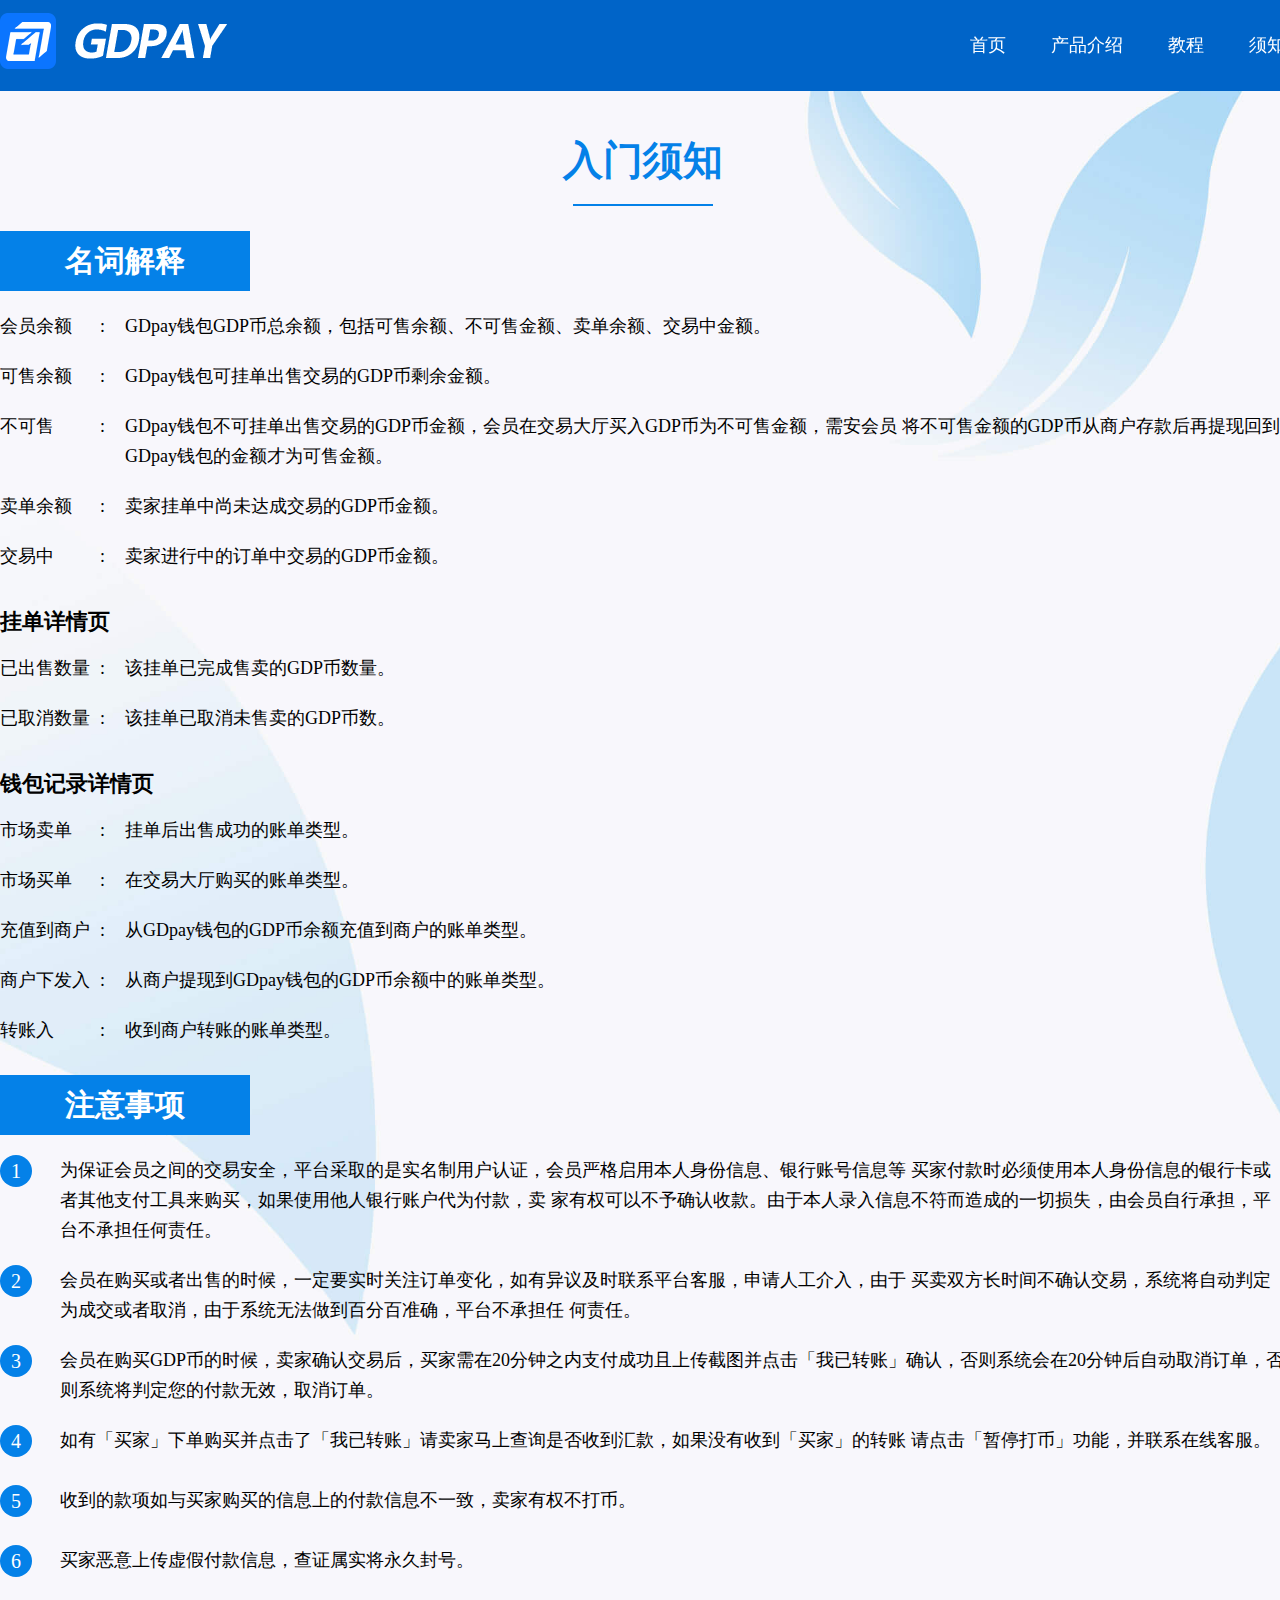
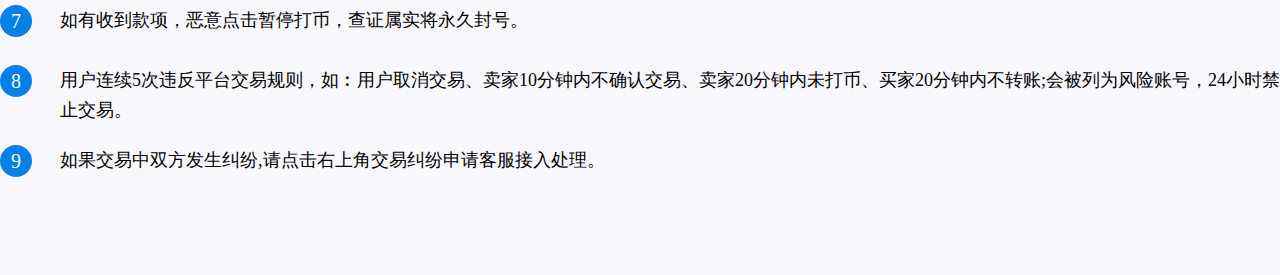
<file: xzr_p.html>
<!doctype html>
<html>

<head>
	<meta charset="utf-8">

	<title>GDPAY</title>
	<link rel="stylesheet" href="css/animate.min.css" type="text/css">
	<link rel="stylesheet" href="css/styey1.css" type="text/css">
	<link rel="icon" href="./images/favicon.ico">
	<script src="js/jquery-1.12.4.min.js"></script>
	<script src="js/swiper-3.4.2.min.js"></script>
	<script src="js/swiper.animate1.0.2.min.js"></script>
	<script src="js/wow.min.js" type="text/javascript"></script>
	<script>
		new WOW().init(0);
	</script>
</head>

<body>
	<div class="header">
		<div class="headerbox">
			<h1 class="logo"><a href=""><img src="images/p_03.png" /></a></h1>
			<div class="nav">
				<ul>
					<li class="shouye"><a href="index2.html">首页</a></li>
					<li class="jieshao"><a href="index2.html">产品介绍</a></li>
					<li><a href="jc_p.html">教程</a></li>
					<li class="xuzhi"><a href="xzr_p.html">须知</a></li>
				</ul>
			</div>
		</div>
	</div>
	<div class="wz1285">
		<div class="xznr_box">
			<h2><span>入门须知</span></h2>
			<div class="zxnr_xq">
				<div class="head_title">名词解释</div>
				<div class="text_div">
					<div class="text_title">会员余额</div>:
					<div class="text_content">GDpay钱包GDP币总余额，包括可售余额、不可售金额、卖单余额、交易中金额。</div>
				</div>
				<div class="text_div">
					<div class="text_title">可售余额</div>:
					<div class="text_content">GDpay钱包可挂单出售交易的GDP币剩余金额。</div>
				</div>
				<div class="text_div">
					<div class="text_title">不可售</div>:
					<div class="text_content">GDpay钱包不可挂单出售交易的GDP币金额，会员在交易大厅买入GDP币为不可售金额，需安会员
						将不可售金额的GDP币从商户存款后再提现回到GDpay钱包的金额才为可售金额。</div>
				</div>
				<div class="text_div">
					<div class="text_title">卖单余额</div>:
					<div class="text_content">卖家挂单中尚未达成交易的GDP币金额。</div>
				</div>
				<div class="text_div">
					<div class="text_title">交易中</div>:
					<div class="text_content">卖家进行中的订单中交易的GDP币金额。</div>
				</div>
				<div class="little_title">挂单详情页</div>
				<div class="text_div">
					<div class="text_title">已出售数量</div>:
					<div class="text_content">该挂单已完成售卖的GDP币数量。</div>
				</div>
				<div class="text_div">
					<div class="text_title">已取消数量</div>:
					<div class="text_content">该挂单已取消未售卖的GDP币数。</div>
				</div>
				<div class="little_title">钱包记录详情页</div>
				<div class="text_div">
					<div class="text_title">市场卖单</div>:
					<div class="text_content">挂单后出售成功的账单类型。</div>
				</div>
				<div class="text_div">
					<div class="text_title">市场买单</div>:
					<div class="text_content">在交易大厅购买的账单类型。</div>
				</div>
				<div class="text_div">
					<div class="text_title">充值到商户</div>:
					<div class="text_content">从GDpay钱包的GDP币余额充值到商户的账单类型。</div>
				</div>
				<div class="text_div">
					<div class="text_title">商户下发入</div>:
					<div class="text_content">从商户提现到GDpay钱包的GDP币余额中的账单类型。</div>
				</div>
				<div class="text_div">
					<div class="text_title">转账入</div>:
					<div class="text_content">收到商户转账的账单类型。</div>
				</div>
				<div class="head_title" style="margin-top:30px;">注意事项</div>
				<div class="text_div">
					<div class="number">1</div>
					<div class="still_box"></div>
					<div class="text_content">为保证会员之间的交易安全，平台采取的是实名制用户认证，会员严格启用本人身份信息、银行账号信息等
						买家付款时必须使用本人身份信息的银行卡或者其他支付工具来购买，如果使用他人银行账户代为付款，卖
						家有权可以不予确认收款。由于本人录入信息不符而造成的一切损失，由会员自行承担，平台不承担任何责任。</div>
				</div>
				<div class="text_div">
					<div class="number">2</div>
					<div class="still_box"></div>
					<div class="text_content">会员在购买或者出售的时候，一定要实时关注订单变化，如有异议及时联系平台客服，申请人工介入，由于
						买卖双方长时间不确认交易，系统将自动判定为成交或者取消，由于系统无法做到百分百准确，平台不承担任
						何责任。</div>
				</div>
				<div class="text_div">
					<div class="number">3</div>
					<div class="still_box"></div>
					<div class="text_content">会员在购买GDP币的时候，卖家确认交易后，买家需在20分钟之内支付成功且上传截图并点击「我已转账」确认，否则系统会在20分钟后自动取消订单，否则系统将判定您的付款无效，取消订单。</div>
				</div>
				<div class="text_div">
					<div class="number">4</div>
					<div class="still_box"></div>
					<div class="text_content">如有「买家」下单购买并点击了「我已转账」请卖家马上查询是否收到汇款，如果没有收到「买家」的转账
						请点击「暂停打币」功能，并联系在线客服。</div>
				</div>
				<div class="text_div" style="margin-top: 30px;">
					<div class="number">5</div>
					<div class="still_box"></div>
					<div class="text_content">收到的款项如与买家购买的信息上的付款信息不一致，卖家有权不打币。</div>
				</div>
				<div class="text_div" style="margin-top: 30px;">
					<div class="number">6</div>
					<div class="still_box"></div>
					<div class="text_content">买家恶意上传虚假付款信息，查证属实将永久封号。</div>
				</div>
				<div class="text_div" style="margin-top: 30px;">
					<div class="number">7</div>
					<div class="still_box"></div>
					<div class="text_content">如有收到款项，恶意点击暂停打币，查证属实将永久封号。</div>
				</div>
				<div class="text_div" style="margin-top: 30px;">
					<div class="number">8</div>
					<div class="still_box"></div>
					<div class="text_content">用户连续5次违反平台交易规则，如︰用户取消交易、卖家10分钟内不确认交易、卖家20分钟内未打币、买家20分钟内不转账;会被列为风险账号，24小时禁止交易。</div>
				</div>
				<div class="text_div">
					<div class="number">9</div>
					<div class="still_box"></div>
					<div class="text_content">如果交易中双方发生纠纷,请点击右上角交易纠纷申请客服接入处理。</div>
				</div>
			</div>
		</div>
	</div>
	<!-- <div class="footer" style="margin: 0;">
		<div class="footerbox">
			<div class="lxfs">
				<h2>联系方式</h2>
				<p>contact information</p>
			</div>
			<div class="flgn">
				<ul>
					<li><a href=""><img src="images/s_44.png" />Telegram（纸飞机）: <span>@GDpayvip</span></a></li>
					<li><a href=""><img src="images/s_47.png" />Email: <span>GDpayvip@gmail.com</span></a></li>
				</ul>
			</div>
		</div>
	</div>
	<div class="pfdck">
		<ul>
			<li><a href=""><img src="images/s_07.png" /></a></li>
			<li><a href=""><img src="images/s_11.png" /></a></li>
			<li class="right-8"><a href="javascript:void(0);"><img src="images/s_14.png" /></a></li>
		</ul>
	</div> -->
	<script type="text/javascript">
		function fn(a, b) {
			a.click(function () {
				$('html,body').animate({ scrollTop: b.offset().top - 80 }, 800);
			});
		}
		fn($('.nav1'), $('#section-1'));
		fn($('.nav2'), $('#section-2'));
		fn($('.nav3'), $('#section-3'));
		$(".jieshao").click(function () {
			window.localStorage.setItem('another', true)
		})
		$(".shouye").click(function () {
			window.localStorage.setItem('another', false)
		})
	</script>
	<script>
		$(function () {
			$(".right-8").click(function () {
				$("html,body").animate({ scrollTop: '0px' }, 1000);
			});
		});
	</script>
	<script type="text/javascript">
		$(window).resize(function () {
			var screenWidth = $(window).width();
			if (screenWidth > 1000) {

			} else {
				window.location.href = "xzr_s.html"
			}
		})
		$(function () {
			var screenWidth = $(window).width();
			if (screenWidth > 1000) {
				console.log('pc')
			} else {
				window.location.href = "xzr_s.html"
			}
		})
	</script>
</body>

</html>
</file>
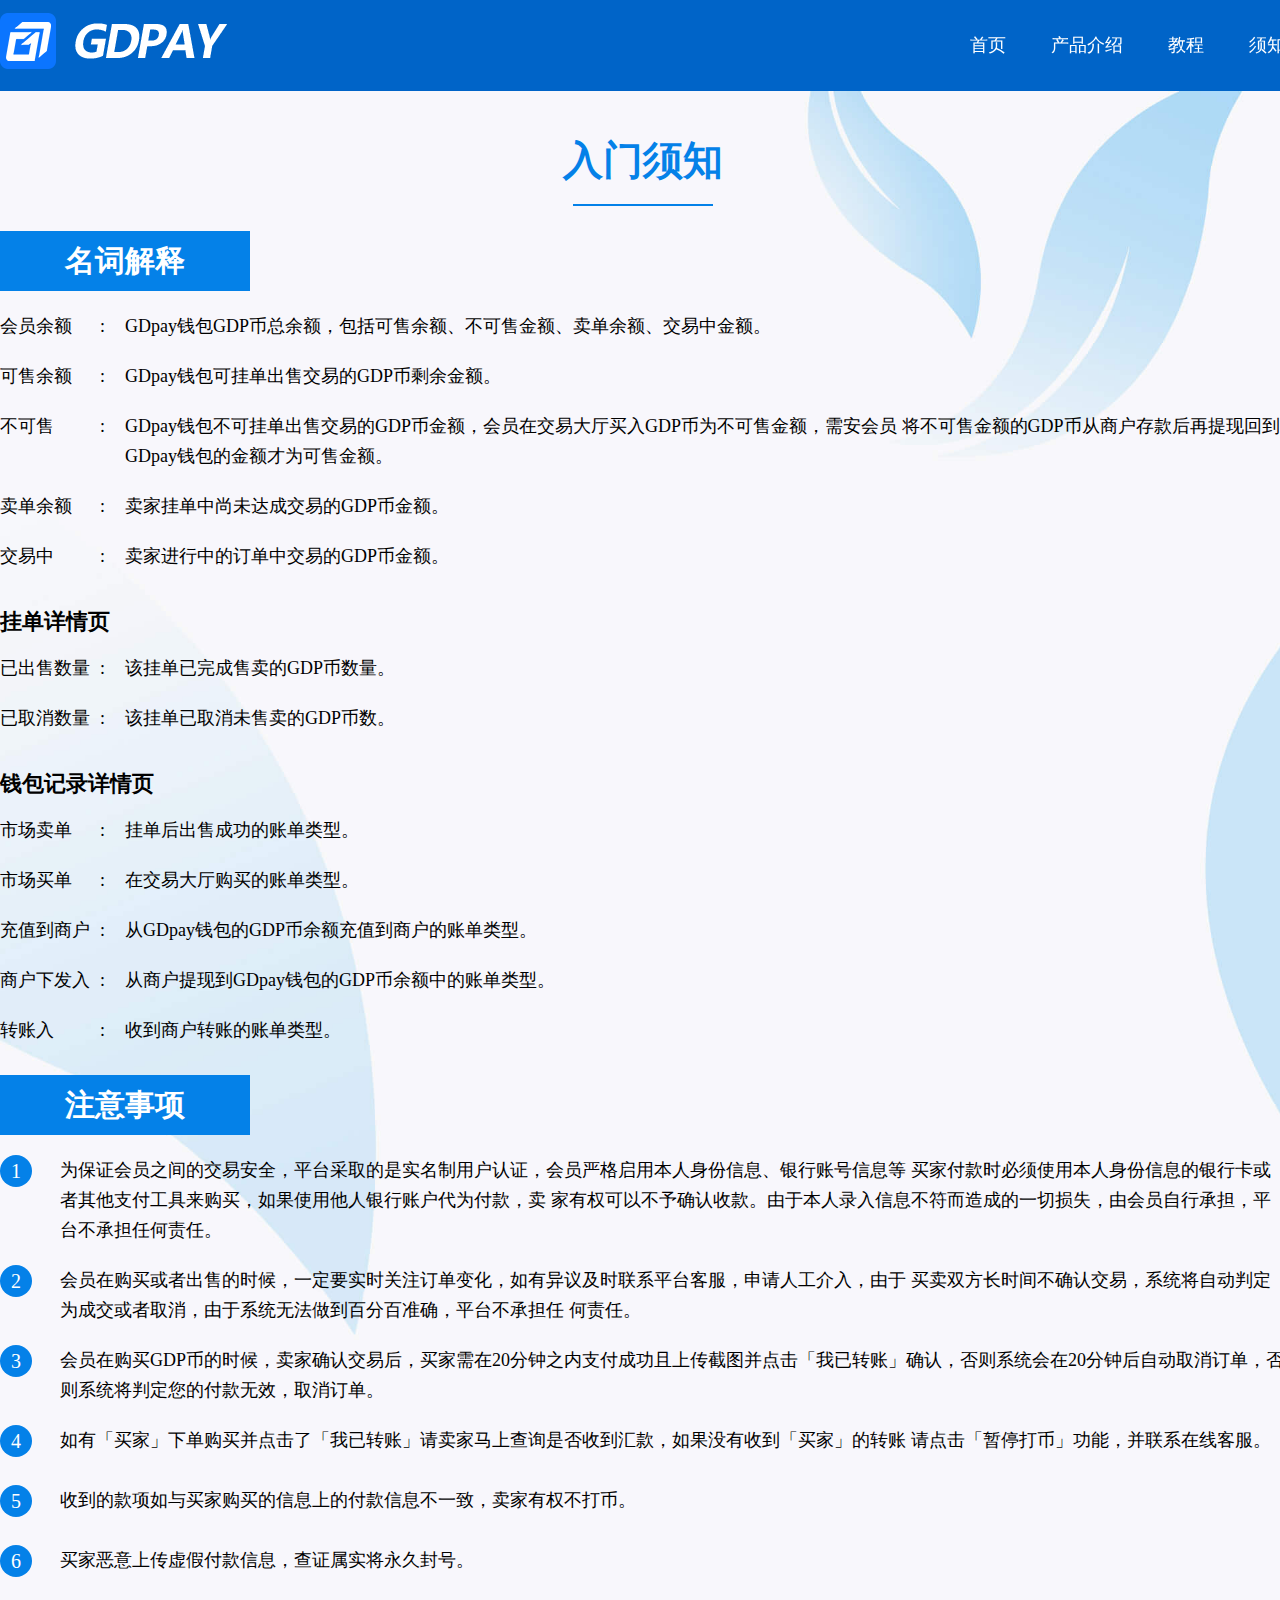
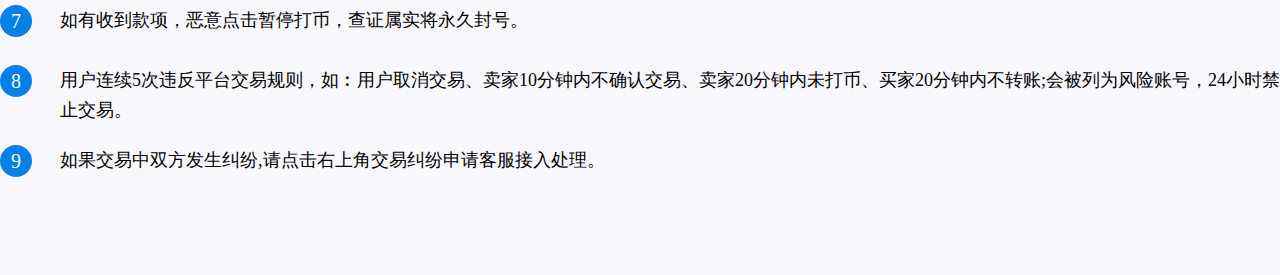
<file: xzr_s.html>
<!DOCTYPE html>
<html lang="en">

<head>
  <meta charset="UTF-8" />
  <title>GDPAY</title>
  <meta name="viewport"
    content="width=device-width, initial-scale=1.0, user-scalable=0, minimum-scale=1.0, maximum-scale=1.0" />
  <meta name="format-detection" content="telephone=no" />
  <link rel="stylesheet" type="text/css" href="css/reset.css" />
  <link rel="stylesheet" type="text/css" href="css/style.css" />
  <link rel="icon" href="./images/favicon.ico" />
  <script type="text/javascript" src="js/jquery.js"></script>
  <script type="text/javascript" src="js/font.js"></script>
  <script src="./js/axios.js"></script>
  <script src="js/md5.min.js"></script>
  <link rel="stylesheet" href="css/swiper.css" />
  <script src="./js/swiper.min.js"></script>
</head>

<body style="background: #f8f8f9">
  <div class="top">
    <h1 class="logo">
      <a href=""><img src="images/a_03.png" /></a>
    </h1>
    <div class="flgn">
      <ul>
        <li><a href="index_s.html">产品介绍</a></li>
        <li><a href="jc_s.html">教程</a></li>
        <li><a href="xzr_s.html">须知</a></li>
      </ul>
    </div>
  </div>
  <div class="jcbj">
    <div class="xznr_box">
      <h2>入门须知</h2>
      <div class="zxnr_xq">
        <div class="head_title">名词解释</div>
        <div class="text_div">
          <div class="text_title">会员余额</div>
          :
          <div class="text_content">
            GDpay钱包GDP币总余额，包括可售余额、不可售金额、卖单余额、交易中金额。
          </div>
        </div>
        <div class="text_div">
          <div class="text_title">可售余额</div>
          :
          <div class="text_content">
            GDpay钱包可挂单出售交易的GDP币剩余金额。
          </div>
        </div>
        <div class="text_div">
          <div class="text_title">不可售</div>
          :
          <div class="text_content">
            GDpay钱包不可挂单出售交易的GDP币金额，会员在交易大厅买入GDP币为不可售金额，需安会员
            将不可售金额的GDP币从商户存款后再提现回到GDpay钱包的金额才为可售金额。
          </div>
        </div>
        <div class="text_div">
          <div class="text_title">卖单余额</div>
          :
          <div class="text_content">卖家挂单中尚未达成交易的GDP币金额。</div>
        </div>
        <div class="text_div">
          <div class="text_title">交易中</div>
          :
          <div class="text_content">卖家进行中的订单中交易的GDP币金额。</div>
        </div>
        <div class="little_title">挂单详情页</div>
        <div class="text_div">
          <div class="text_title">已出售数量</div>
          :
          <div class="text_content">该挂单已完成售卖的GDP币数量。</div>
        </div>
        <div class="text_div">
          <div class="text_title">已取消数量</div>
          :
          <div class="text_content">该挂单已取消未售卖的GDP币数。</div>
        </div>
        <div class="little_title">钱包记录详情页</div>
        <div class="text_div">
          <div class="text_title">市场卖单</div>
          :
          <div class="text_content">挂单后出售成功的账单类型。</div>
        </div>
        <div class="text_div">
          <div class="text_title">市场买单</div>
          :
          <div class="text_content">在交易大厅购买的账单类型。</div>
        </div>
        <div class="text_div">
          <div class="text_title">充值到商户</div>
          :
          <div class="text_content">
            从GDpay钱包的GDP币余额充值到商户的账单类型。
          </div>
        </div>
        <div class="text_div">
          <div class="text_title">商户下发入</div>
          :
          <div class="text_content">
            从商户提现到GDpay钱包的GDP币余额中的账单类型。
          </div>
        </div>
        <div class="text_div">
          <div class="text_title">转账入</div>
          :
          <div class="text_content">收到商户转账的账单类型。</div>
        </div>
        <div class="head_title" style="margin-top: 30px">注意事项</div>
        <div class="text_div">
          <div class="number">1</div>
          <div class="still_box"></div>
          <div class="text_content">
            为保证会员之间的交易安全，平台采取的是实名制用户认证，会员严格启用本人身份信息、银行账号信息等
            买家付款时必须使用本人身份信息的银行卡或者其他支付工具来购买，如果使用他人银行账户代为付款，卖
            家有权可以不予确认收款。由于本人录入信息不符而造成的一切损失，由会员自行承担，平台不承担任何责任。
          </div>
        </div>
        <div class="text_div">
          <div class="number">2</div>
          <div class="still_box"></div>
          <div class="text_content">
            会员在购买或者出售的时候，一定要实时关注订单变化，如有异议及时联系平台客服，申请人工介入，由于
            买卖双方长时间不确认交易，系统将自动判定为成交或者取消，由于系统无法做到百分百准确，平台不承担任
            何责任。
          </div>
        </div>
        <div class="text_div">
          <div class="number">3</div>
          <div class="still_box"></div>
          <div class="text_content">
            会员在购买GDP币的时候，卖家确认交易后，买家需在20分钟之内支付成功且上传截图并点击「我已转账」确认，否则系统会在20分钟后自动取消订单，否则系统将判定您的付款无效，取消订单。
          </div>
        </div>
        <div class="text_div">
          <div class="number">4</div>
          <div class="still_box"></div>
          <div class="text_content">
            如有「买家」下单购买并点击了「我已转账」请卖家马上查询是否收到汇款，如果没有收到「买家」的转账
            请点击「暂停打币」功能，并联系在线客服。
          </div>
        </div>
        <div class="text_div" style="margin-top: 30px">
          <div class="number">5</div>
          <div class="still_box"></div>
          <div class="text_content">
            收到的款项如与买家购买的信息上的付款信息不一致，卖家有权不打币。
          </div>
        </div>
        <div class="text_div" style="margin-top: 30px">
          <div class="number">6</div>
          <div class="still_box"></div>
          <div class="text_content">
            买家恶意上传虚假付款信息，查证属实将永久封号。
          </div>
        </div>
        <div class="text_div" style="margin-top: 30px">
          <div class="number">7</div>
          <div class="still_box"></div>
          <div class="text_content">
            如有收到款项，恶意点击暂停打币，查证属实将永久封号。
          </div>
        </div>
        <div class="text_div" style="margin-top: 30px">
          <div class="number">8</div>
          <div class="still_box"></div>
          <div class="text_content">
            用户连续5次违反平台交易规则，如︰用户取消交易、卖家10分钟内不确认交易、卖家20分钟内未打币、买家20分钟内不转账;会被列为风险账号，24小时禁止交易。
          </div>
        </div>
        <div class="text_div">
          <div class="number">9</div>
          <div class="still_box"></div>
          <div class="text_content">
            如果交易中双方发生纠纷,请点击右上角交易纠纷申请客服接入处理。
          </div>
        </div>
      </div>
    </div>
  </div>
  <div class="swiper_mask"></div>
  <div class="swiper_box">
    <div class="swiper_container_one">
      <div class="swiper-wrapper">
        <div class="swiper_slide_one">
          <img src="./images/st1.png" class="swiper_img" />
        </div>
        <div class="swiper_slide_one">
          <img src="./images/st2.png" class="swiper_img" />
        </div>
        <div class="swiper_slide_one">
          <img src="./images/st3.png" class="swiper_img" />
        </div>
        <div class="swiper_slide_one">
          <img src="./images/st4.png" class="swiper_img" />
        </div>
      </div>
      <div class="swiper_pagination"></div>
    </div>
    <div class="swiper_btn">我已知晓，去下载</div>
  </div>
  <div class="footer">
    <div class="download_btn_box">
      <div class="ios_btn"><img src="./images/ios.png" alt="" />iOS下载</div>
      <div class="android_btn" @click.stop="createSuperLabel(downloadObj.downUrl,'_self')">
        <img src="./images/android.png" alt="" />Android下载
      </div>
    </div>
  </div>
  <span class="fhbtn"><img src="images/b_08.png" /></span>
  <script>
    $(function(){
      const params = new URLSearchParams(window.location.search)
      if(params.get('hide')){
        $(".top,.footer").hide()
      }
    })
  </script>
  <script type="text/javascript">
    $(".pcjc_tit li").click(function () {
      var num = $(this).index();
      $(this).addClass("cur").siblings().removeClass("cur");
      $(".pcjc_nr .pcjcbox").eq(num).show().siblings().hide();
    });
  </script>
  <script>
    $(function () {
      $(".fhbtn").click(function () {
        $("html,body").animate({ scrollTop: "0px" }, 1000);
      });
    });
    window.onscroll = function () {
      let scrollTopPx = $("html,body").scrollTop();
      if (scrollTopPx > 100) {
        $(".fhbtn").fadeIn();
      } else {
        $(".fhbtn").fadeOut();
      }
    };
  </script>
  <script type="text/javascript">
    $(".dhbtn").click(function () {
      if ($(this).hasClass("on")) {
        $(this).removeClass("on");
        $(".nav").slideUp();
      } else {
        $(this).addClass("on");

        $(".nav").slideDown();
      }
    });
  </script>
  <script type="text/javascript">
    let downloadObj;
    let sign = md5(
      `lang=cn&platform=H5&timestamp=${Math.floor(
        Date.now() / 1000
      )}&key=1fd950fab9f845b04a73740b148637fa`
    );
    axios({
      method: "get",
      url: `https://usercoin.daboserver.com/api/Systeminfo/Defaultinfo?lang=cn&platform=H5&timestamp=${Math.floor(
        Date.now() / 1000
      )}&sign=${sign}`,
    }).then((res) => {
      if (res.data.code == 0) {
        let obj = res.data.data;
        downloadObj = obj.Web_Set_DefaultInfo;
      }
    });
    function createSuperLabel(url, target) {
      let a = document.createElement("a");
      a.setAttribute("href", url);
      a.setAttribute("target", target ? target : "_blank");
      a.setAttribute("id", "new_downLoad");
      // 防止反复添加
      if (!document.getElementById("new_downLoad")) {
        document.body.appendChild(a);
      }
      a.click();
    }
    $(".ios_btn").click(function () {
      $(".swiper_mask").fadeIn();
      $(".swiper_box").fadeIn();
    });
    $(".android_btn").click(function () {
      createSuperLabel(downloadObj.app_download_android.v, "_self");
    });
    $(".swiper_mask").click(function () {
      $(".swiper_mask").fadeOut();
      $(".swiper_box").fadeOut();
    });
    $(".swiper_btn").click(function () {
      $(".swiper_mask").fadeOut();
      $(".swiper_box").fadeOut();
      if (
        downloadObj.app_download_ios.v.indexOf("http") > -1 ||
        downloadObj.app_download_ios.v.indexOf("https") > -1
      ) {
        createSuperLabel(downloadObj.app_download_ios.v, "_self");
      } else {
        createSuperLabel("//" + downloadObj.app_download_ios.v);
      }
    });
  </script>
  <script type="text/javascript">
    $(window).resize(function () {
      var screenWidth = $(window).width();
      if (screenWidth > 1000) {
        window.location.href = "xzr_p.html";
      } else {
      }
    });
    $(function () {
      var screenWidth = $(window).width();
      if (screenWidth > 1000) {
        window.location.href = "xzr_p.html";
      } else {
        let mySwiperOne = new Swiper(".swiper_container_one", {
          initialSlide: 0,
          direction: "horizontal",
          loop: false,
          observer: true, //修改swiper自己或子元素时，自动初始化swiper
          observeParents: true, //修改swiper的父元素时，自动初始化swiper
          slideClass: "swiper_slide_one",
          pagination: {
            el: ".swiper_pagination",
            clickable: true,
          }, //如果需要分页器
        });
      }
    });
  </script>
</body>

</html>
</file>
<file: css2/styey1.css>
@charset "utf-8";
/* CSS Document */
*,*:before,*:after { -webkit-box-sizing: border-box; -moz-box-sizing: border-box; box-sizing: border-box; }
body{ margin:0px; padding:91px 0 0 0; font-size:12px;font-family:"微软雅黑","黑体";color:#898989;line-height:1; background:#FFF;}
ul,li,dl,dd,dt,p,h1,h2,h3,h4,h5,h6,ol,form,input{ margin:0px; padding:0px;}
input,textarea { font-family: "微软雅黑"; border: none; outline: none; background: none; }
ul,li{ list-style:none}
img{border:0px; padding:0px; display: block;}
a{ color:#5c5c5c; text-decoration:none}

h2,h3,h4,b,strong { font-weight: normal; }
em,i { font-style: normal; }

.clear{ zoom: 1; }
.clear:after { content: ''; display: block; clear: both; }
.fl { float:left}
.fr { float:right}
.hidden{display:none; background: url() no-repeat center;}

.header{height: 91px; background: #0064c8;width: 100%; position: fixed;left: 0; top: 0;z-index: 100;}
.headerbox{width: 1285px; overflow: hidden; margin: 0 auto;}
.logo{width: 229px; padding-top: 13px;float: left;}
.logo img{width: 100%;}
.nav{float: right;}
.nav ul{overflow: hidden;}
.nav li{line-height: 91px;font-size: 18px; padding-left: 45px;float: left;}
.nav a{color: #fff;}
.nav a:hover{color: #F9B260;}

.wz1285{width: 1285px; margin: 0 auto;}
.zyzf{width: 1020px; margin: 0 auto; overflow: hidden;}
.zyzf_left{float: left; width: 585px;}
.zytop{padding: 180px 0 60px;}
.zytop img{margin: 0 auto;}
.zytop h2{font-size: 40px;text-align: center; margin: 30px 0 35px; color: #0481e8;}
.zytop p{font-size: 24px; line-height: 1.6; color: #626262;text-align: center;}
.rwm img{margin: 0 auto;}
.rwm p{font-size: 20px; line-height: 1.6; color: #626262;text-align: center;  margin-bottom: 30px;}

.zyzf_right{float: right;width: 374px; position: relative; padding-top: 123px;}
.zyzf_right ul{overflow: hidden; width: 100%; position: absolute; left: 0; bottom: 40px; padding:20px 0;}
.zyzf_right li{width: 50%;float: left; padding:0 8px;animation:bounce-down 3s linear infinite;}
.zyzf_right a{display: block; text-align: center; line-height: 57px; font-size: 20px; color: #fff;border-radius: 6px;background: #f77858;}
.zyzf_right img{width: 100%;}
.zyzf_right ul li:nth-child(2) a{ background: #0db093;}
 @keyframes bounce-down {
   0% {transform: translateY(-20px);}
   50% {transform: translateY(0);}
   100% {transform: translateY(-20px);}
 }
 .tpa{width: 100%; position: absolute;left: 0; top: 230px; padding: 0 3px; animation:bounce-down 3s linear infinite;}
.tpb{width: 100%; position: absolute;left: 0; top: 435px; padding: 0 3px;animation:bounce-down 3s linear infinite;}
  .tpa img,.tpb img{width: 100%;  box-shadow:0 0 10px rgba(0, 0, 0, .1); }
 
 
.vdjc_tit{padding: 125px 0 60px;}
.vdjc_tit h2{font-weight: bold; font-size: 50px; background: url(../images/p_30.jpg) no-repeat center center; text-align: center; color: #0064c8;}
.wdjc_nr ul{overflow: hidden; margin-left: -110px;}
.wdjc_nr li{float: left; width: 50%; padding-left: 110px;}
.wdbox{position: relative;}
.wdbox img{width: 100%;}
.wdbox span{position: absolute;cursor: pointer;background: url(../images/d1.png);width: 122px;height: 122px;left:50%; top:50%; transform:translate(-50%,-50%);}
.wdbox p{text-align: center; font-size: 24px; color: #626262; margin-top: 30px;}

.zfbt_tit{padding: 140px 0 55px;}
.zfbt_tit h2{font-weight: bold; font-size: 50px; background: url(../images/p_30.jpg) no-repeat center center; text-align: center; color: #0064c8;}
.zfbt_tit  p{margin-top: 35px;font-size: 24px; line-height: 1.5; color: #626262;text-align: center;}
.zfbox1{border: 1px solid #bdbdbd;width: 345px; border-radius: 18px; padding: 28px;}
.zfbox1 img{margin: 0 auto;}
.zfnr ul{display: flex;justify-content : space-between;}
.zfbox1 p{font-size: 20px; color: #626262; line-height: 1.6; margin-top: 15px;}
.zfbox2{width: 92px;text-align: center; margin: 0 auto;}
.zfbox2 h3{font-size: 24px; color: #3973f4; margin:110px 0 15px;}

.footer{padding: 40px 0; background: #0064c8; margin-top: 135px;}
.footerbox{width: 1285px; overflow: hidden; margin: 0 auto;}
.foot_right{float: right;}
.foot_left {float: left;}
.foot_left img{display: inline-block;vertical-align: middle; margin-right: 38px;}
.foot_left p{font-size: 55px; font-weight: bold; color: #fff;}

.szhb_text{padding: 110px 0 90px;}
.szhb_text p{position: relative; font-size: 27px; color: #626262; padding: 23px 0 56px;}
.szhb_text p:before{position: absolute; content: "";border-bottom: 3px solid #0d97ed;width: 82px; left: 0; bottom: 26px;}
.szhb_text h2{font-size: 42px; color: #0481e8;}
#btn button{display: block; text-align: center; width: 190px; line-height: 62px;border-radius: 8px; background: #0d97ed;color: #fff; font-size: 20px; margin-top: 78px;border: none;}

.sxjd{background: rgba(255,255,255,.55);border: 1px solid #b9c9d3;border-radius: 22px; padding: 70px 30px;}
.sxjd ul{overflow: hidden;}
.sxjd li{float: left; width: 25%; padding: 0 33px;text-align: center;}
.sxjd img{margin: 0 auto;}
.sxjd h2{margin: 28px 25px; font-size: 28px; color: #0d97ed;}
.sxjd p{font-size: 16px; line-height: 1.5; color: #202020;}

.cpjsp{overflow: hidden; padding: 135px 0 0 0;}
.cpjsp_left{float: left; width: 715px;}
.cpjsp_tit h2{font-size: 55px; color: #0481e8;}
.cpjsp_tit p{font-size: 27px; color: #626262; line-height: 104px; position: relative;}
.cpjsp_tit p:before{position: absolute; content: "";border-bottom: 3px solid #0d97ed;width: 82px; left: 0; bottom: 0px;}
.cpjsp_nr{padding-top: 85px;}
.cpjsp_nr ul{overflow: hidden; margin-left: -40px;}
.cpjsp_nr li{float: left; width: 50%; padding:   0 0 40px 40px;}
.cpjsp_box{background: rgba(255,255,255,.55);border: 1px solid #b9c9d3;border-radius: 22px; padding: 70px 30px;overflow: hidden;}
.cpjsp_box img{float: left; margin-top: 10px;}
.cpjsp_text{float: right;width: calc(100% - 110px);text-align: center;}
.cpjsp_text h2{font-size: 28px; margin-bottom: 15px; color: #007AFF;}
.cpjsp_text p{font-size: 16px; color: #202020; line-height: 1.5;}
.gywm_nr{padding-top: 85px;}
.gywm_nr h3{font-size: 28px; color: #0d97ed;}
.gywm_nr ul{padding-bottom: 70px;}
.gywm_nr li{padding-top: 50px;}
.gywm_nr h2{font-size: 28px; color: #0d97ed; margin-bottom: 15px;}
.gywm_nr p{font-size: 21px; line-height: 39px; color: #202020;}
.lxfs{float: left; width: 315px;}
.lxfs h2{font-size: 36px; color: #dee0e4; margin-bottom: 10px;}
.lxfs p{font-size: 14px; color: #dee0e4;text-transform: uppercase;}
.flgn{float: right;width: calc(100% - 315px);}
.flgn ul{overflow: hidden;}
.flgn li{float: left; width: 50%;}
.flgn  a{display: block; font-size: 22px; color: #8fa7d6; line-height: 60px;}
.flgn  p{display: block; font-size: 22px; color: #8fa7d6; line-height: 60px;}
.flgn span{color: #fff;}
.flgn img{vertical-align: middle; margin: -3px 15px 0 0;display: inline-block;}
.tpbj2{background: url(../images/pbj.jpg) no-repeat center center;background-size: cover;}

.pfdck{background: #0d97ed;width: 70px; position: fixed;right: 0;top:50%; transform: translateY(-50%);border-radius: 35px; padding: 10px;z-index: 10;} 
.pfdck li{padding-bottom: 33px;}
.pfdck img{width: 100%;}
.pfdck ul li:last-child{padding: 0;}
.pfdck img:hover{opacity: 0.7;}

.jcbj{background: rgba(0,0,0,.8);position: fixed;width: 100%;height: 100%; top: 0;left: 0;display: none;}
.jctc1{width: 300px; position: fixed;z-index: 100;left:50%; top:50%; transform:translate(-50%,-50%);display: none;}
.jctc2{width: 300px; position: fixed;z-index: 100;left:50%; top:50%; transform:translate(-50%,-50%);display: none;}
.ggbtn{position: absolute;top: -10px; right: -20px;z-index: 10;cursor: pointer;background: url(../images/s_48.png);width: 45px;height: 45px;}
</file>
<file: css/styey1.css>
@charset "utf-8";
/* CSS Document */

*,
*:before,
*:after {
  -webkit-box-sizing: border-box;
  -moz-box-sizing: border-box;
  box-sizing: border-box;
}

body {
  margin: 0px;
  padding: 91px 0 0 0;
  font-size: 12px;
  font-family: "微软雅黑", "黑体";
  color: #898989;
  line-height: 1;
  background: url("../images/pbj.jpg");
  background-repeat: no-repeat;
  background-size: cover;
}

ul,
li,
dl,
dd,
dt,
p,
h1,
h2,
h3,
h4,
h5,
h6,
ol,
form,
input {
  margin: 0px;
  padding: 0px;
}

input,
textarea {
  font-family: "微软雅黑";
  border: none;
  outline: none;
  background: none;
}

ul,
li {
  list-style: none
}

img {
  border: 0px;
  padding: 0px;
  display: block;
}

a {
  color: #5c5c5c;
  text-decoration: none
}

h2,
h3,
h4,
b,
strong {
  font-weight: normal;
}

em,
i {
  font-style: normal;
}

.clear {
  zoom: 1;
}

.clear:after {
  content: '';
  display: block;
  clear: both;
}

.fl {
  float: left
}

.fr {
  float: right
}

.hidden {
  display: none;
  background: url() no-repeat center;
}

.header {
  height: 91px;
  background: #0064c8;
  width: 100%;
  position: fixed;
  z-index: 100;
  top: 0;
  left: 0;
}

.headerbox {
  width: 1285px;
  overflow: hidden;
  margin: 0 auto;
}

.logo {
  width: 229px;
  padding-top: 13px;
  float: left;
}

.logo img {
  width: 100%;
}

.nav {
  float: right;
}

.nav ul {
  overflow: hidden;
}

.nav li {
  line-height: 91px;
  font-size: 18px;
  padding-left: 45px;
  float: left;
  color: #fff
}

.nav a {
  color: #fff;
}

.nav a:hover {
  color: #F9B260;
}

.wz1285 {
  width: 1285px;
  margin: 0 auto;
}

.zyzf {
  width: 1020px;
  margin: 0 auto;
  overflow: hidden;
}

.zyzf_left {
  float: left;
  width: 585px;
}

.zytop {
  padding: 180px 0 60px;
}

.zytop img {
  margin: 0 auto;
}

.zytop h2 {
  font-size: 40px;
  text-align: center;
  margin: 30px 0 35px;
  color: #0481e8;
}

.zytop p {
  font-size: 24px;
  line-height: 1.6;
  color: #626262;
  text-align: center;
}

.rwm img {
  margin: 0 auto;
}

.rwm p {
  font-size: 20px;
  line-height: 1.6;
  color: #626262;
  text-align: center;
  margin-bottom: 30px;
}

.zyzf_right {
  float: right;
  width: 374px;
  position: relative;
  padding-top: 123px;
}

.zyzf_right ul {
  overflow: hidden;
  width: 100%;
  position: absolute;
  left: 0;
  bottom: 40px;
  padding: 20px 0;
}

.zyzf_right li {
  width: 50%;
  float: left;
  padding: 0 8px;
  animation: bounce-down 3s linear infinite;
}

.zyzf_right a {
  display: block;
  text-align: center;
  line-height: 57px;
  font-size: 20px;
  color: #fff;
  border-radius: 6px;
  background: #f77858;
}

.zyzf_right img {
  width: 100%;
}

.zyzf_right ul li:nth-child(2) a {
  background: #0db093;
}

@keyframes bounce-down {
  0% {
    transform: translateY(-20px);
  }
  50% {
    transform: translateY(0);
  }
  100% {
    transform: translateY(-20px);
  }
}

.tpa {
  width: 100%;
  position: absolute;
  left: 0;
  top: 250px;
  padding: 0 3px;
  animation: bounce-down 3s linear infinite;
}

.tpb {
  width: 100%;
  position: absolute;
  left: 0;
  top: 465px;
  padding: 0 3px;
  animation: bounce-down 3s linear infinite;
}

.tpa img,
.tpb img {
  width: 100%;
  box-shadow: 0 0 10px rgba(0, 0, 0, .1);
}

.vdjc_tit {
  padding: 125px 0 60px;
}

.vdjc_tit h2 {
  font-weight: bold;
  font-size: 50px;
  background: url(../images/p_30.jpg) no-repeat center center;
  text-align: center;
  color: #0064c8;
}

.wdjc_nr ul {
  overflow: hidden;
  margin-left: -110px;
}

.wdjc_nr li {
  float: left;
  width: 50%;
  padding-left: 110px;
}

.wdbox {
  position: relative;
}

.wdbox img {
  width: 100%;
}

.wdbox span {
  position: absolute;
  cursor: pointer;
  background: url(../images/d1.png);
  width: 122px;
  height: 122px;
  left: 50%;
  top: 50%;
  transform: translate(-50%, -50%);
}

.wdbox p {
  text-align: center;
  font-size: 24px;
  color: #626262;
  margin-top: 30px;
}

.zfbt_tit {
  padding: 140px 0 55px;
}

.zfbt_tit h2 {
  font-weight: bold;
  font-size: 50px;
  background: url(../images/p_30.jpg) no-repeat center center;
  text-align: center;
  color: #0064c8;
}

.zfbt_tit p {
  margin-top: 35px;
  font-size: 24px;
  line-height: 1.5;
  color: #626262;
  text-align: center;
}

.zfbox1 {
  border: 1px solid #bdbdbd;
  width: 345px;
  border-radius: 18px;
  padding: 28px;
}

.zfbox1 img {
  margin: 0 auto;
}

.zfnr ul {
  display: flex;
  justify-content: space-between;
}

.zfbox1 p {
  font-size: 20px;
  color: #626262;
  line-height: 1.6;
  margin-top: 15px;
}

.zfbox2 {
  width: 92px;
  text-align: center;
  margin: 0 auto;
}

.zfbox2 h3 {
  font-size: 24px;
  color: #3973f4;
  margin: 110px 0 15px;
}

.footer {
  padding: 40px 0;
  background: #0064c8;
  margin-top: 135px;
}

.footerbox {
  width: 1285px;
  overflow: hidden;
  margin: 0 auto;
}

.foot_right {
  float: right;
}

.foot_left {
  float: left;
}

.foot_left img {
  display: inline-block;
  vertical-align: middle;
  margin-right: 38px;
}

.foot_left p {
  font-size: 55px;
  font-weight: bold;
  color: #fff;
}

.szhb_text {
  padding: 110px 0 90px;
}

.szhb_text p {
  position: relative;
  font-size: 27px;
  color: #626262;
  padding: 23px 0 56px;
}

.szhb_text p:before {
  position: absolute;
  content: "";
  border-bottom: 3px solid #0d97ed;
  width: 82px;
  left: 0;
  bottom: 26px;
}

.szhb_text h2 {
  font-size: 42px;
  color: #0481e8;
}

#btn button {
  display: block;
  text-align: center;
  width: 190px;
  line-height: 62px;
  border-radius: 8px;
  background: #0d97ed;
  color: #fff;
  font-size: 20px;
  margin-top: 78px;
}

.sxjd {
  background: rgba(255, 255, 255, .55);
  border: 1px solid #b9c9d3;
  border-radius: 22px;
  padding: 70px 30px;
}

.sxjd ul {
  overflow: hidden;
}

.sxjd li {
  float: left;
  width: 25%;
  padding: 0 33px;
  text-align: center;
}

.sxjd img {
  margin: 0 auto;
}

.sxjd h2 {
  margin: 28px 25px;
  font-size: 28px;
  color: #0d97ed;
}

.sxjd p {
  font-size: 16px;
  line-height: 1.5;
  color: #202020;
}

.cpjsp {
  overflow: hidden;
  padding: 135px 0 0 0;
}

.cpjsp_left {
  float: left;
  width: 715px;
}

.cpjsp_tit h2 {
  font-size: 55px;
  color: #0481e8;
}

.cpjsp_tit p {
  font-size: 27px;
  color: #626262;
  line-height: 104px;
  position: relative;
}

.cpjsp_tit p:before {
  position: absolute;
  content: "";
  border-bottom: 3px solid #0d97ed;
  width: 82px;
  left: 0;
  bottom: 0px;
}

.cpjsp_nr {
  padding-top: 85px;
}

.cpjsp_nr ul {
  overflow: hidden;
  margin-left: -40px;
}

.cpjsp_nr li {
  float: left;
  width: 50%;
  padding: 0 0 40px 40px;
}

.cpjsp_box {
  background: rgba(255, 255, 255, .55);
  border: 1px solid #b9c9d3;
  border-radius: 22px;
  padding: 70px 30px;
  overflow: hidden;
}

.cpjsp_box img {
  float: left;
  margin-top: 10px;
}

.cpjsp_text {
  float: right;
  width: calc(100% - 110px);
  text-align: center;
}

.cpjsp_text h2 {
  font-size: 28px;
  margin-bottom: 15px;
  color: #007AFF;
}

.cpjsp_text p {
  font-size: 16px;
  color: #202020;
  line-height: 1.5;
}

.gywm_nr {
  padding-top: 85px;
}

.gywm_nr h3 {
  font-size: 28px;
  color: #0d97ed;
}

.gywm_nr ul {
  padding-bottom: 70px;
}

.gywm_nr li {
  padding-top: 50px;
}

.gywm_nr h2 {
  font-size: 28px;
  color: #0d97ed;
  margin-bottom: 15px;
}

.gywm_nr p {
  font-size: 21px;
  line-height: 39px;
  color: #202020;
}

.lxfs {
  float: left;
  width: 315px;
}

.lxfs h2 {
  font-size: 36px;
  color: #dee0e4;
  margin-bottom: 10px;
}

.lxfs p {
  font-size: 14px;
  color: #dee0e4;
  text-transform: uppercase;
}

.flgn {
  float: right;
  width: calc(100% - 315px);
}

.flgn ul {
  overflow: hidden;
}

.flgn li {
  float: left;
  width: 50%;
}

.flgn a {
  display: block;
  font-size: 22px;
  color: #8fa7d6;
  text-transform: uppercase;
  line-height: 60px;
}

.flgn span {
  color: #fff;
  text-transform: uppercase;
}

.flgn img {
  vertical-align: middle;
  margin: -3px 15px 0 0;
  display: inline-block;
}

.tpbj2 {
  background: url(../images/pbj.jpg) no-repeat center center;
  background-size: cover;
}

.pfdck {
  background: #0d97ed;
  width: 70px;
  position: fixed;
  right: 0;
  top: 50%;
  transform: translateY(-50%);
  border-radius: 35px;
  padding: 10px;
  z-index: 10;
}

.pfdck li {
  padding-bottom: 33px;
}

.pfdck img {
  width: 100%;
}

.pfdck ul li:last-child {
  padding: 0;
}

.pfdck img:hover {
  opacity: 0.7;
}

.jcbj {
  background: rgba(0, 0, 0, .8);
  position: fixed;
  width: 100%;
  height: 100%;
  top: 0;
  left: 0;
  display: none;
}

.jctc1 {
  width: 300px;
  position: fixed;
  z-index: 100;
  left: 50%;
  top: 50%;
  transform: translate(-50%, -50%);
  display: none;
}

.jctc2 {
  width: 300px;
  position: fixed;
  z-index: 100;
  left: 50%;
  top: 50%;
  transform: translate(-50%, -50%);
  display: none;
}

.ggbtn {
  position: absolute;
  top: -10px;
  right: -20px;
  z-index: 10;
  cursor: pointer;
  background: url(../images/s_48.png);
  width: 45px;
  height: 45px;
}

.ggbtn1 {
  position: absolute;
  top: -10px;
  right: -20px;
  z-index: 10;
  cursor: pointer;
  background: url(../images/s_48.png);
  width: 45px;
  height: 45px;
}

.xznr_box {
  padding-bottom: 100px;
}

.xznr_box h2 {
  text-align: center;
  color: #0481e8;
  font-size: 40px;
  font-weight: bold;
  padding: 50px 0;
  position: relative;
}

.xznr_box h2:before {
  position: absolute;
  content: "";
  border-bottom: 2px solid #0481e8;
  width: 140px;
  bottom: 25px;
  left: 50%;
  margin-left: -70px;
}

.zxnr_xq .head_title {
  width: 250px;
  height: 60px;
  line-height: 60px;
  color: white;
  font-weight: 600;
  font-size: 30px;
  text-align: center;
  background-color: #0481e8;
}
.zxnr_xq .text_div{
  margin-top: 20px;
  display: flex;
  font-size: 18px;
  color: black;
  line-height: 30px;
  position: relative;
}
.zxnr_xq .still_box{
  width: 40px;
  height: 100%;
}
.zxnr_xq .text_div .number{
  font-size: 20px;
  color: white;
  background-color: #0481e8;
  width: 32px;
  height: 32px;
  display: flex;
  align-items: center;
  justify-content: center;
  border-radius: 50%;
  position: absolute;
  left: 0;
  top: 0;
}
.zxnr_xq .little_title{
  margin-top: 40px;
  font-size: 22px;
  color: black;
  font-weight: 600;
}
.zxnr_xq .text_div .text_title{
  line-height: 30px;
  width: 100px;
}
.zxnr_xq .text_div .text_content{
  padding-left: 20px;
  box-sizing: border-box;
  line-height: 30px;
  flex: 1;
}
.nav li.cur a {
  color: #F9B260;
}

.pcjc_tit ul {
  overflow: hidden;
  margin-left: -25px;
}

.pcjc_tit li {
  width: 14.2%;
  padding-left: 25px;
  float: left;
}

.pcjc_tit img {
  width: 100%;
  opacity: 0.7;
}

.pcjc_tit span {
  cursor: pointer;
}

.pcjc_tit li.cur img {
  opacity: 1;
}

.pcjcbox {
  width: 100%;
  background: #FFFFFF;
  text-align: center;
  padding-top: 20px;
  margin-top: 20px;
}

.pcjcbox .tutorial_img_title {
  font-size: 24px;
  font-family: Microsoft YaHei;
  font-weight: bold;
  color: #000000;
}

.pcjcbox .tutorial_box_content {
  margin-top: 40px;
  display: flex;
}

.pcjcbox .tutorial_box_item {
  display: flex;
  flex-direction: column;
  align-items: center;
  flex: 1;
  position: relative;
}

.pcjcbox .tutorial_box_item::after {
  content: ">>";
  display: inline-block;
  font-size: 20px;
  font-weight: 800;
  width: 22px;
  height: 15px;
  position: absolute;
  top: 160px;
  right: -8px;
}

.pcjcbox .tutorial_box_content .tutorial_box_item:last-of-type::after {
  content: "";
}

.pcjcbox .tutorial_box_item .box_item_title {
  font-size: 14px;
  font-family: Microsoft YaHei;
  font-weight: bold;
  color: #666666;
}

.pcjcbox .tutorial_box_item img {
  margin-top: 30px;
  width: 300px;
  /* height: 335px; */
}
</file>
<file: css/style.css>
body{
	padding-bottom: 1.6rem; font-size: 12px;line-height: 1;
}

/* --------------top-------------- */
.top{ background:#0064c8; height: .91rem; position: fixed;width: 100%;left: 0; top: 0;z-index: 100;}
.logo{width: 2.31rem; padding: .18rem 0 0 .25rem;float: left;}
.dhbtn{background: url(../images/a_06.png); width: .56rem;height: .42rem;background-size: 100% 100%; position: absolute; right: .35rem; top: .24rem;}
.nav{position: absolute;width: 1.48rem; padding: 0 0.08rem; background: #f1f1f1;border: 1px solid #dddde1;border-radius: .14rem;top: .94rem; right: .34rem;display: none;}
.nav li{line-height: .54rem; font-size: .26rem; color: #6c6c6c;border-bottom: 1px solid #c0bbbb;}
.nav a{display: block;color: #fff; text-align: center;}
.nav ul li:last-child{border: none;}
.szhb{padding: 2.38rem .35rem 0 .35rem;background: url(../images/a_01.png)no-repeat center center;background-size: 100% 100%;}
.szhb_tit{text-align: center; padding-bottom: .64rem;}
.szhb_tit img{width: 3.75rem; margin: 0 auto;}
.szhb_tit p{position: relative; padding: 1rem 0 .56rem;font-size: .28rem; color: #626262;}
.szhb_tit p:before{border-bottom: 2px solid #0d97ed;width: .82rem; bottom: .24rem; left: 50%; margin-left: -.41rem;position: absolute;content: "";}
.szhb_tit h2{font-size: .42rem; color: #0481e8;}
.szhb_tit a{display: block; text-align: center; margin: 2.3rem auto 0 auto;width: 4.2rem; line-height: 1.37rem; font-size: .46rem; background: #0d97ed;border-radius: .1rem;color: #fff;}
.szhb_nr{border: 1px solid #b9c9d3;border-radius: .25rem; padding: .15rem  0;background: rgba(255,255,255,.55);}
.szhb_nr ul{overflow: hidden;}
.szhb_nr li{width: 50%; padding: .24rem .3rem;box-sizing: border-box;float: left;text-align: center;}
.szhb_nr img{width: auto;height: 1.08rem; margin: 0 auto;}
.szhb_nr h2{font-size: .28rem; margin: .38rem 0 .28rem;color: #007AFF;}
.szhb_nr p{font-size: .2rem; line-height: 1.5; color: #202020;display: -webkit-box;-webkit-box-orient: vertical;-webkit-line-clamp: 2;overflow: hidden;}

.cpjs{padding: 0 .3rem;background: url(../images/a_02.png);background-size: 100% 100%;}
.cpjs_tit{text-align: center; padding: .65rem 0 .48rem;text-align: center;}
.cpjs_tit h2{font-size: .55rem; margin-bottom: .32rem; color: #0481e8;}
.cpjs_tit p{font-size: .28rem; padding-bottom: .5rem; color: #626262; position: relative;text-transform: uppercase; }
.cpjs_tit p:before{border-bottom: 2px solid #0d97ed;width: .82rem; bottom:0; left: 50%; margin-left: -.41rem;position: absolute;content: "";}
.cpjs_nr{width: 4.76rem; margin: 0 auto;position: relative; padding: 0 .18rem;}
.cpjs_nr ul{position: absolute;width: 100%; left: 3%; bottom: .6rem; margin-left: -.18rem; }
.cpjs_nr li{float: left; width: 50%; padding-left: .18rem;box-sizing: border-box;animation:bounce-down 3s linear infinite;}
.cpjs_nr a{display: block; text-align: center; font-size: .24rem; color: #fff;border-radius: .08rem; line-height: .68rem;background: #f77858;}
.cpjs_nr ul li:nth-child(2) a{background: #0db093;}

.cpfl ul{overflow: hidden; margin-left: -.2rem;box-sizing: border-box; padding-top: .55rem;}
.cpfl li{float: left; width: 50%; padding: 0 0 .2rem .2rem;box-sizing: border-box;}
.cpflbox{border: 1px solid #b9c9d3;border-radius: .25rem; padding: .6rem  .2rem;background: rgba(255,255,255,.55);overflow: hidden;}
.cpflbox img{width: .82rem;float: left;}
.cpfl_text{float: right;width: calc(100% - .82rem);text-align: center;}
.cpfl_text h2{font-size: .3rem; color: #007AFF; margin-bottom: .1rem;}
.cpfl_text p{font-size: .18rem; color: #202020; line-height: 1.5;display: -webkit-box;-webkit-box-orient: vertical;-webkit-line-clamp: 2;overflow: hidden;}

.gywm{padding: 0 .7rem .3rem .7rem;background: #f8f8f9;}
.gywm_nr h3{text-align: center; font-size: .28rem; color: #0d97ed; margin-bottom: .25rem;}
.gywm_nr li{padding-top: .3rem;}
.gywm_nr h4{font-size: .28rem; color: #0d97ed; margin-bottom: .1rem;}
.gywm_nr p{font-size: .24rem; line-height: 1.6; color: #202020;text-align:justify; word-break: break-all;}

.footer{position: fixed;z-index: 1; width: 100%; left: 0; bottom: 0; background: #0064c8;padding: .3rem .6rem;box-sizing: border-box;}
.footer ul{overflow: hidden;}
.footer li{float: left; width: 50%; overflow: hidden;}
.footer span{display: block;float: left; width: .5rem;height: .5rem;border-radius: 50%; position: relative;background: #fff;}
.footer a{display: block;overflow: hidden;}
.footer img{width: .28rem; position: absolute;left:50%; top:50%; transform:translate(-50%,-50%);}
.footerxt{float: right;width: calc(100% - .6rem);}
.footerxt p{font-size: .2rem; color: #8fa7d6; margin-bottom: .05rem;text-transform: uppercase;}
.footerxt h2{font-size: .26rem; color: #fff;zoom: .9;text-transform: uppercase;}

/*教程须知*/
.flgn{float: right; padding-right: .3rem;} 
.flgn ul{overflow: hidden;}
.flgn li{float: left; padding-left: .3rem; font-size: .26rem; line-height: .91rem;}
.flgn li a{color: #fff;}
.jcjs{padding: 1.34rem 0 0 0;}
.jcjs_tit{text-align: center; padding-bottom: .6rem;}
.jcjs_tit h2{font-size: .46rem; color: #007AFF; margin-bottom: .38rem;}
.jcjs_tit p{font-size: .24rem; color: #626262; line-height: 1.5;}
.appxz{width: 4.69rem; display: block; margin: .75rem auto 0 auto;}
.spjc{padding: 0 .5rem;}
.spjc_tit{padding: 1.2rem 0 .7rem;}
.spjc_tit h2{font-weight: bold; font-size: .52rem; color: #0064c8;text-align: center;background: url(../images/a_07.png) no-repeat center center;background-size: 6.44rem auto;}
.spjc_nr ul{overflow: hidden;}
.spjc_nr li{float: left; width: 50%; padding-left: 1px;box-sizing: border-box;}
.spjc_nr ul li:nth-child(2){ width:50%;}
.spjc_nr p{font-size: .26rem; color: #626262; margin-top: .5rem;text-align: center;}

.qszf{padding: 0 .4rem;background: #f8f8f9;}
.spjc_tit p{font-size: .22rem; line-height: 1.6; color: #626262; margin-top: .3rem;text-align: center;}
.qsbox{width: 4rem; margin: 0 auto; padding: .35rem ;border-radius: .15rem;border: 1px solid #bdbdbd;border-radius: .18rem;text-align: left;}
.qsbox img{width: 2.08rem; margin: 0 auto .3rem auto;}
.qsbox h2{font-size: .28rem; color: #626262; line-height: 1.7;}
.qszf_nr li{padding:.12rem 0 ;text-align: center;}
.qszf_nr h4{font-size: .3rem; color: #3973f4;  margin-bottom: .1rem;}
.qszf_nr h5{width: .3rem; margin:.1rem auto 0 auto;}
.xzboxa{width: 2.95rem; margin: 0 auto;display: block;background: url(../images/b_04.png);height: .85rem;background-size: 100% 100%;}
.jcbj{background: url(../images/b_08.jpg) no-repeat;background-size: cover;}
.fhbtn{width: .76rem; position: fixed;bottom: 1.8rem; right: .1rem;z-index: 1;display: none;}
.rightfd{position: fixed;width: .72rem; background: #0d97ed;border-radius: .36rem; right: 0;z-index: 100; top:50%; transform: translateY(-50%);}
.rightfd ul{padding: .1rem;}
.rightfd li{padding-bottom: .3rem;}
.rightfd a{display: block; width: .54rem;height: .54rem;border-radius: 50%; background: #fff; position: relative;}
.rightfd  img{width: .34rem;left:50%; top:50%; transform:translate(-50%,-50%); position: absolute;}
.rightfd  ul li:last-child{padding: 0;}

@keyframes bounce-down {
   0% {transform: translateY(-10px);}
   50% {transform: translateY(0);}
   100% {transform: translateY(-10px);}
 }
 .tpa{width: 100%; position: absolute;left: 0; top: 1rem; padding: 0 3px; animation:bounce-down 3s linear infinite;}
.tpb{width: 100%; position: absolute;left: 0; top: 3.8rem; padding: 0 3px;animation:bounce-down 3s linear infinite;}
.tpa img,.tpb img{width: 100%;  box-shadow:0 0 10px rgba(0, 0, 0, .1); }

.xznr_box{padding: 1rem .3rem .5rem .3rem;box-sizing: border-box;}
.xznr_box h2{text-align: center;color: #0481e8;font-size: .4rem;font-weight: bold; padding: .5rem  0;position: relative;}
.xznr_box h2:before{position: absolute;content: ""; border-bottom: 2px solid #0481e8;width: 1.4rem; bottom: .25rem;left: 50%; margin-left: -.7rem;}
.zxnr_xq .head_title {
  width: 100px;
  height: 30px;
  line-height: 30px;
  color: white;
  font-weight: 600;
  font-size: 16px;
  text-align: center;
  background-color: #0481e8;
}
.zxnr_xq .text_div{
  margin-top: 20px;
  line-height: 20px;
  display: flex;
  font-size: 14px;
  color: black;
  position: relative;
}
.zxnr_xq .still_box{
  width: 20px;
  height: 100%;
}
.zxnr_xq .text_div .number{
  font-size:16px;
  color: white;
  background-color: #0481e8;
  width: 18px;
  height: 18px;
  display: flex;
  align-items: center;
  justify-content: center;
  border-radius: 50%;
  position: absolute;
  left: 0;
  top: 2px;
}
.zxnr_xq .little_title{
  margin-top: 40px;
  font-size: 16px;
  color: black;
  font-weight: 600;
}
.zxnr_xq .text_div .text_title{
  line-height: 20px;
  width: 80px;
}
.zxnr_xq .text_div .text_content{
  padding-left: 10px;
  box-sizing: border-box;
  line-height: 20px;
  flex: 1;
}
.nav li.cur a{color: #F9B260;}

.pcjc_tit ul{overflow: hidden; margin-left: -.2rem;}
.pcjc_tit li{width: 25%; padding:0 0 .2rem .2rem;float: left;box-sizing: border-box;}
.pcjc_tit img{width: 100%;opacity: 0.7;}
.pcjc_tit span{cursor: pointer;}
.pcjcbox{padding-top: .2rem;}
.pcjcbox img{width: 100%;}
.pcjc_tit li.cur img{opacity: 1;}
.download_btn_box {
  width: 100%;
  display: flex;
  align-items: center;
  justify-content: space-between;
}

.ios_btn {
  position: relative;
  width: 45%;
  height: 35px;
  background: #F77858;
  border-radius: 3px;
  color: #FFFFFF;
  border-radius: 3px;
  display: flex;
  align-items: center;
  justify-content: center;
}

.android_btn {
  position: relative;
  width: 45%;
  height: 35px;
  background: #0DB090;
  border-radius: 3px;
  color: #FFFFFF;
  border-radius: 3px;
  display: flex;
  align-items: center;
  justify-content: center;
}

.ios_btn img {
  left: 10px;
  position: absolute;
  width: 10px;
  height: 12px;
  margin-right: 10px;
}

.android_btn img {
  left: 10px;
  position: absolute;
  width: 10px;
  height: 12px;
  margin-right: 10px;
}

.swiper_box {
  width: 325px;
  height: 336px;
  position: fixed;
  top: 100px;
  left: 50%;
  margin-left: -162.5px;
  z-index: 2;
  display: none;
}
.swiper_btn {
  color: #fff !important;
  font-size: 14px;
  width: 325px;
  height: 36px;
  background-color: #0481e8;
  line-height: 36px;
  text-align: center;
  position: fixed;
  top: 445px;
  left: 50%;
  margin-left: -162.5px;
  z-index: 1;
}

.swiper_box .swiper_container_one {
  position: relative;
  overflow: hidden;
  width: 100%;
  height: 100%;
}

.swiper_box .swiper_container_one .swiper_pagination {
  width: 73px;
  position: absolute;
  left: 50%;
  transform: translateX(-50%);
  z-index: 1;
}
.swiper-pagination-bullet-active{
  background: #0481e8 !important;
}
.swiper_box .swiper_container_one .swiper_slide_one {
  width: 100%;
  height: 100%;
}

.swiper_box .swiper_container_one img {
  display: block;
  width: 325px;
  height: 100%;
}

.swiper_mask {
  position: fixed;
  left: 0;
  top: 0;
  right: 0;
  bottom: 0;
  z-index: 2;
  background-color: rgba(0, 0, 0, 0.4);
  display: none;
}

.pcjcbox {
  padding-top: 20px;
  border-radius: 4px;
  margin-top: 20px;
  width: 100%;
  background-color: transparent;
  display: flex;
  flex-direction: column;
  align-items: center;
}

.tourial_item .box_item_title {
  text-align: center;
  font-size: 14px;
  font-family: Microsoft YaHei;
  font-weight: bold;
  color: black;
}

.tourial_item img {
  margin-top: 30px;
  width: 300px;
}
</file>
<file: css2/style.css>
body{
	padding-bottom: 1.6rem; font-size: 12px;line-height: 1;
}

/* --------------top-------------- */
.top{ background:#0064c8; height: .91rem; position: fixed;width: 100%;left: 0; top: 0;z-index: 100;}
.logo{width: 2.31rem; padding: .18rem 0 0 .25rem;float: left;}
.dhbtn{background: url(../images/a_06.png); width: .56rem;height: .42rem;background-size: 100% 100%; position: absolute; right: .35rem; top: .24rem;}
.nav{position: absolute;width: 1.48rem; padding: 0 0.08rem; background: #f1f1f1;border: 1px solid #dddde1;border-radius: .14rem;top: .94rem; right: .34rem;display: none;}
.nav li{line-height: .54rem; font-size: .26rem; color: #6c6c6c;border-bottom: 1px solid #c0bbbb;}
.nav a{display: block;color: #6c6c6c; text-align: center;}
.nav ul li:last-child{border: none;}
.szhb{padding: 2.38rem .35rem 0 .35rem;background: url(../images/a_01.png)no-repeat center center;background-size: 100% 100%;}
.szhb_tit{text-align: center; padding-bottom: .64rem;}
.szhb_tit img{width: 3.75rem; margin: 0 auto;}
.szhb_tit p{position: relative; padding: 1rem 0 .56rem;font-size: .28rem; color: #626262;}
.szhb_tit p:before{border-bottom: 2px solid #0d97ed;width: .82rem; bottom: .24rem; left: 50%; margin-left: -.41rem;position: absolute;content: "";}
.szhb_tit h2{font-size: .42rem; color: #0481e8;}
#btn button{display: block; text-align: center; margin: 2.3rem auto 0 auto;width: 4.2rem; line-height: 1.37rem; font-size: .46rem; background: #0d97ed;border-radius: .1rem;color: #fff;border: none;display: block;}
.szhb_nr{border: 1px solid #b9c9d3;border-radius: .25rem; padding: .15rem  0;background: rgba(255,255,255,.55);}
.szhb_nr ul{overflow: hidden;}
.szhb_nr li{width: 50%; padding: .24rem .3rem;box-sizing: border-box;float: left;text-align: center;}
.szhb_nr img{width: auto;height: 1.08rem; margin: 0 auto;}
.szhb_nr h2{font-size: .28rem; margin: .38rem 0 .28rem;color: #007AFF;}
.szhb_nr p{font-size: .2rem; line-height: 1.5; color: #202020;display: -webkit-box;-webkit-box-orient: vertical;-webkit-line-clamp: 2;overflow: hidden;}

.cpjs{padding: 0 .3rem;background: url(../images/a_02.png);background-size: 100% 100%;}
.cpjs_tit{text-align: center; padding: .65rem 0 .48rem;text-align: center;}
.cpjs_tit h2{font-size: .55rem; margin-bottom: .32rem; color: #0481e8;}
.cpjs_tit p{font-size: .28rem; padding-bottom: .5rem; color: #626262; position: relative;text-transform: uppercase; }
.cpjs_tit p:before{border-bottom: 2px solid #0d97ed;width: .82rem; bottom:0; left: 50%; margin-left: -.41rem;position: absolute;content: "";}
.cpjs_nr{width: 4.76rem; margin: 0 auto;position: relative; padding: 0 .18rem;}
.cpjs_nr ul{position: absolute;width: 100%; left: 0; bottom: .6rem; margin-left: -.18rem; }
.cpjs_nr li{float: left; width: 50%; padding-left: .18rem;box-sizing: border-box;animation:bounce-down 3s linear infinite;}
.cpjs_nr a{display: block; text-align: center; font-size: .24rem; color: #fff;border-radius: .08rem; line-height: .68rem;background: #f77858;}
.cpjs_nr ul li:nth-child(2) a{background: #0db093;}

.cpfl ul{overflow: hidden; margin-left: -.2rem;box-sizing: border-box; padding-top: .55rem;}
.cpfl li{float: left; width: 50%; padding: 0 0 .2rem .2rem;box-sizing: border-box;}
.cpflbox{border: 1px solid #b9c9d3;border-radius: .25rem; padding: .6rem  .2rem;background: rgba(255,255,255,.55);overflow: hidden;}
.cpflbox img{width: .82rem;float: left;}
.cpfl_text{float: right;width: calc(100% - .82rem);text-align: center;}
.cpfl_text h2{font-size: .3rem; color: #007AFF; margin-bottom: .1rem;}
.cpfl_text p{font-size: .18rem; color: #202020; line-height: 1.5;display: -webkit-box;-webkit-box-orient: vertical;-webkit-line-clamp: 2;overflow: hidden;}

.gywm{padding: 0 .7rem .3rem .7rem;background: #f8f8f9;}
.gywm_nr h3{text-align: center; font-size: .28rem; color: #0d97ed; margin-bottom: .25rem;}
.gywm_nr li{padding-top: .3rem;}
.gywm_nr h4{font-size: .28rem; color: #0d97ed; margin-bottom: .1rem;}
.gywm_nr p{font-size: .24rem; line-height: 1.6; color: #202020;text-align:justify; word-break: break-all;}

.footer{position: fixed;z-index: 100; width: 100%; left: 0; bottom: 0; background: #0064c8;padding: .3rem .3rem;}
.footer ul{overflow: hidden;}
.footer li{float: left; width: 50%; overflow: hidden;}
.footer span{display: block;float: left; width: .5rem;height: .5rem;border-radius: 50%; position: relative;background: #fff;}
.footer a{display: block;overflow: hidden;}
.footer img{width: .28rem; position: absolute;left:50%; top:50%; transform:translate(-50%,-50%);}
.footerxt{float: right;width: calc(100% - .6rem);}
.footerxt p{font-size: .2rem; color: #8fa7d6; margin-bottom: .05rem;}
.footerxt h2{font-size: .26rem; color: #fff;zoom: .9;line-height: 20px;}

/*��嗵�钅◆�䰻*/
.flgn{float: right; padding-right: .3rem;}
.flgn ul{overflow: hidden;}
.flgn li{float: left; padding-left: .3rem; font-size: .26rem; line-height: .91rem;}
.flgn li a{color: #fff;}
.jcjs{padding: 1.34rem 0 0 0;}
.jcjs_tit{text-align: center; padding-bottom: .6rem;}
.jcjs_tit h2{font-size: .46rem; color: #007AFF; margin-bottom: .38rem;}
.jcjs_tit p{font-size: .24rem; color: #626262; line-height: 1.5;}
.appxz{width: 4.69rem; display: block; margin: .75rem auto 0 auto;}
.spjc{padding: 0 .5rem;}
.spjc_tit{padding: 1.2rem 0 .7rem;}
.spjc_tit h2{font-weight: bold; font-size: .52rem; color: #0064c8;text-align: center;background: url(../images/a_07.png) no-repeat center center;background-size: 6.44rem auto;}
.spjc_nr ul{overflow: hidden;}
.spjc_nr li{float: left; width: 51.15%; padding-left: 1px;box-sizing: border-box;}
.spjc_nr ul li:nth-child(2){ width:48.85%;}
.spjc_nr p{font-size: .26rem; color: #626262; margin-top: .5rem;text-align: center;}

.qszf{padding: 0 .4rem;background: #f8f8f9;}
.spjc_tit p{font-size: .22rem; line-height: 1.6; color: #626262; margin-top: .3rem;text-align: center;}
.qsbox{width: 4rem; margin: 0 auto; padding: .35rem ;border-radius: .15rem;border: 1px solid #bdbdbd;border-radius: .18rem;text-align: left;}
.qsbox img{width: 2.08rem; margin: 0 auto .3rem auto;}
.qsbox h2{font-size: .28rem; color: #626262; line-height: 1.7;}
.qszf_nr li{padding:.12rem 0 ;text-align: center;}
.qszf_nr h4{font-size: .3rem; color: #3973f4;  margin-bottom: .1rem;}
.qszf_nr h5{width: .3rem; margin:.1rem auto 0 auto;}
.xzboxa{width: 2.95rem; margin: 0 auto;display: block;background: url(../images/b_04.png);height: .85rem;background-size: 100% 100%;}
.jcbj{background: url(../images/b_08.jpg) no-repeat center center;background-size: 100% 100%;}
.fhbtn{width: .76rem; position: fixed;bottom: 2rem; right: .1rem;z-index: 10;}
.rightfd{position: fixed;width: .72rem; background: #0d97ed;border-radius: .36rem; right: 0;z-index: 100; right:.16rem;top:50%; transform: translateY(-50%);display: none;}
.rightfd ul{padding: .1rem;}
.rightfd li{padding-bottom: .3rem;}
.rightfd a{display: block; width: .54rem;height: .54rem;border-radius: 50%; background: #fff; position: relative;}
.rightfd  img{width: .34rem;left:50%; top:50%; transform:translate(-50%,-50%); position: absolute;}
.rightfd  ul li:last-child{padding: 0;}

@keyframes bounce-down {
   0% {transform: translateY(-10px);}
   50% {transform: translateY(0);}
   100% {transform: translateY(-10px);}
 }
 .tpa{width: 100%; position: absolute;left: 0; top: 1rem; padding: 0 3px; animation:bounce-down 3s linear infinite;}
.tpb{width: 100%; position: absolute;left: 0; top: 3.8rem; padding: 0 3px;animation:bounce-down 3s linear infinite;}
  .tpa img,.tpb img{width: 100%;  box-shadow:0 0 10px rgba(0, 0, 0, .1); }
</file>
